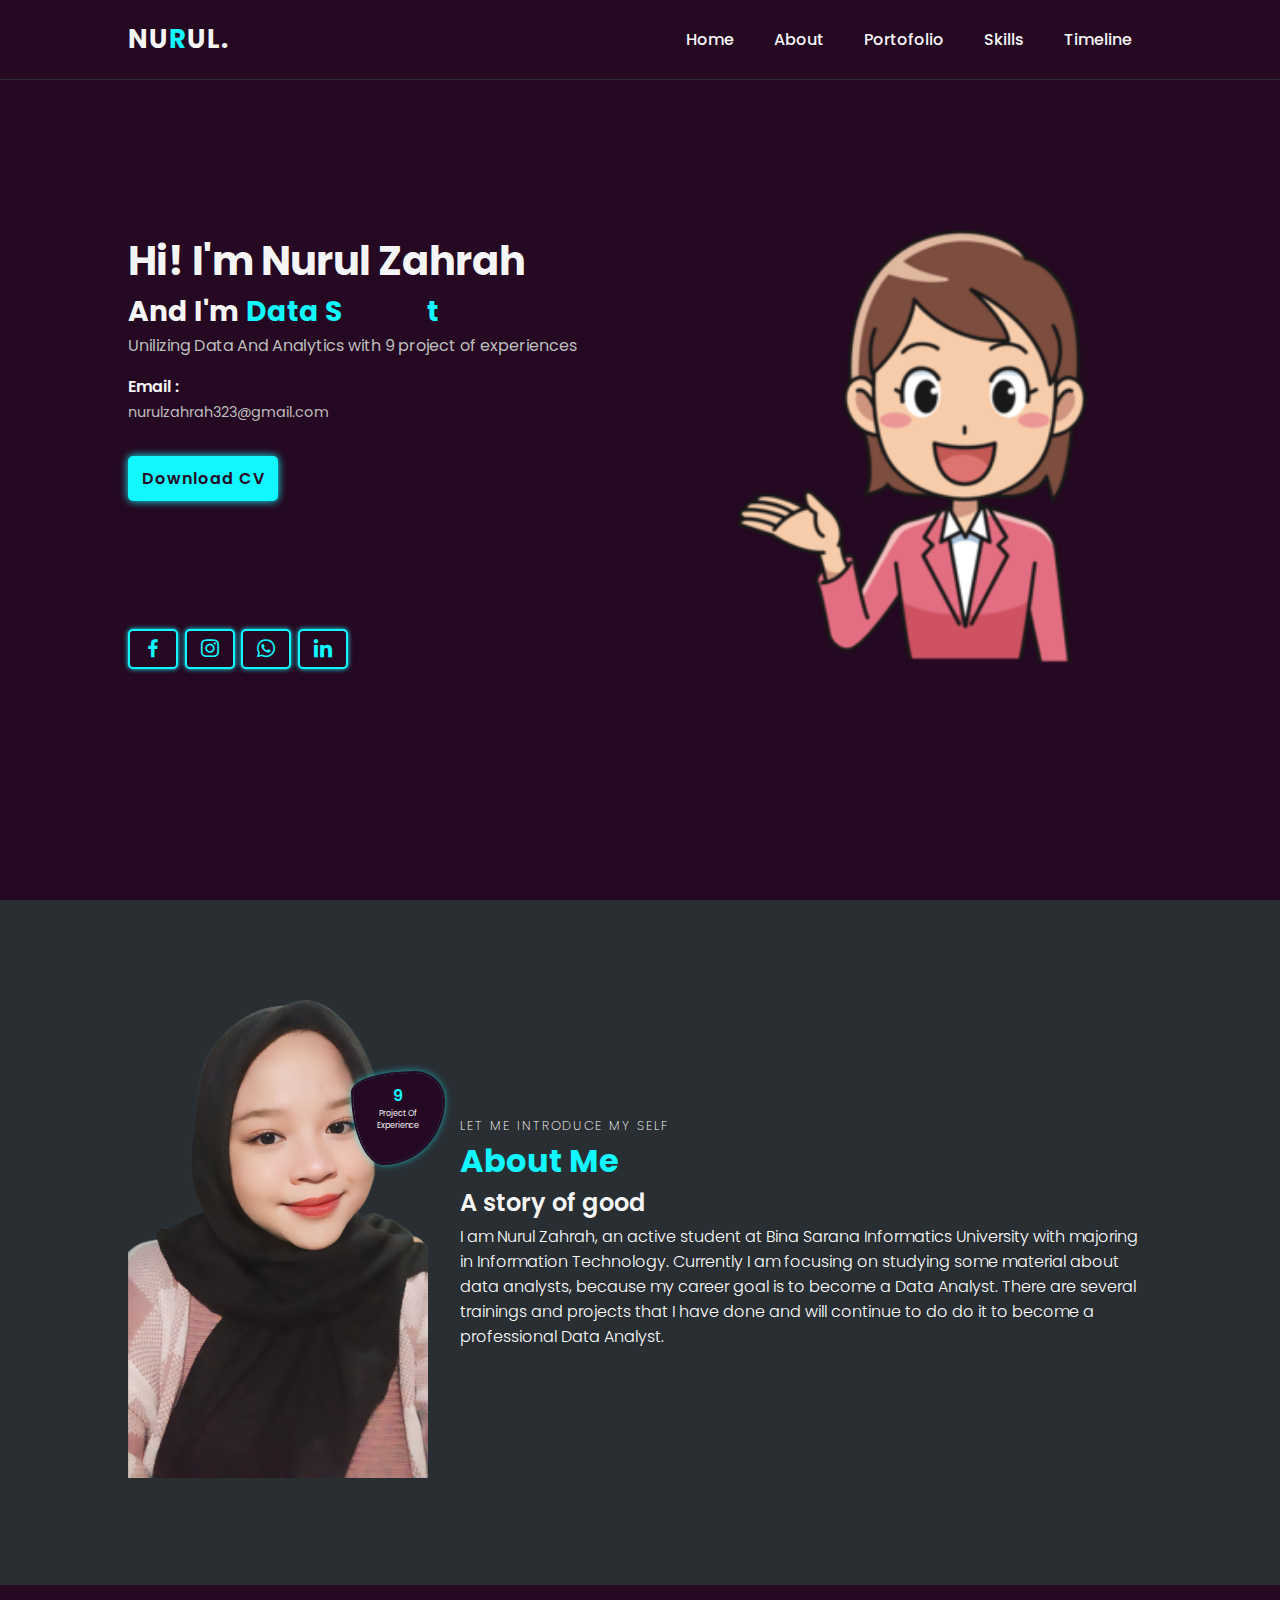
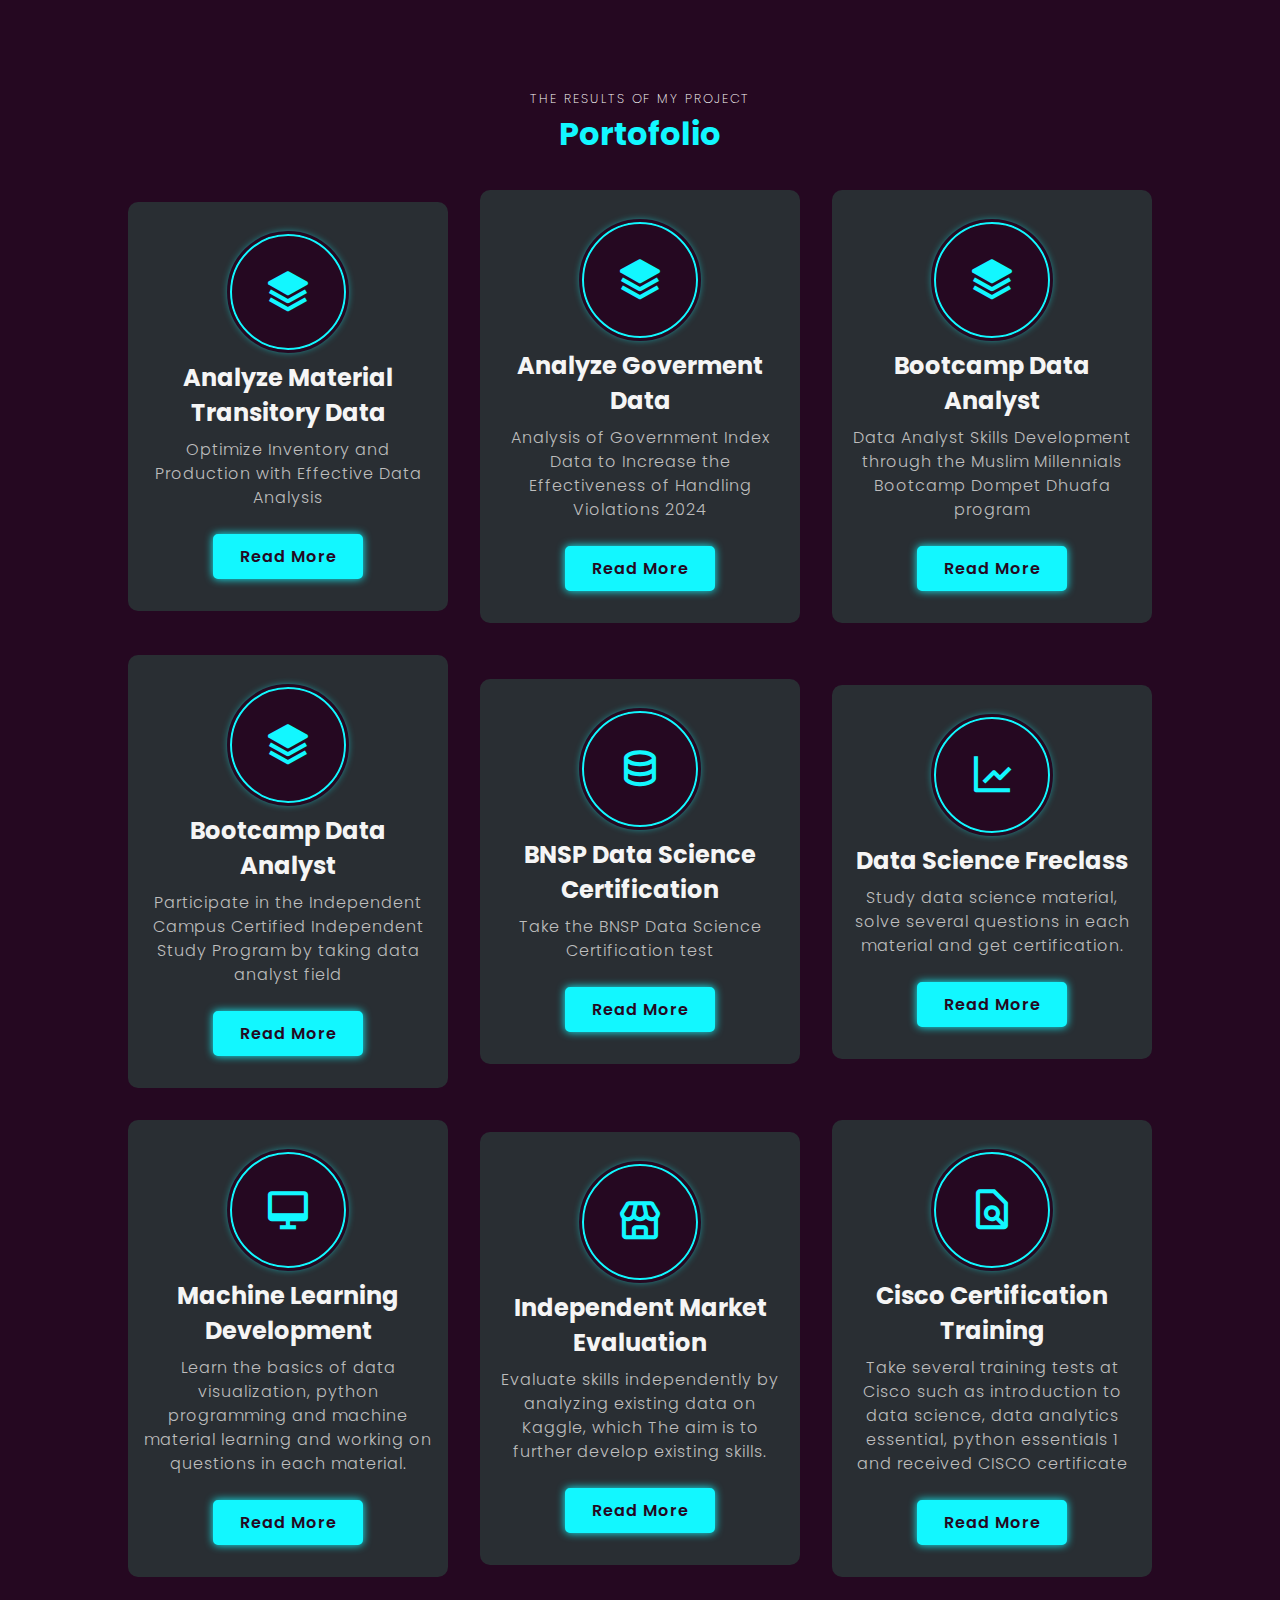
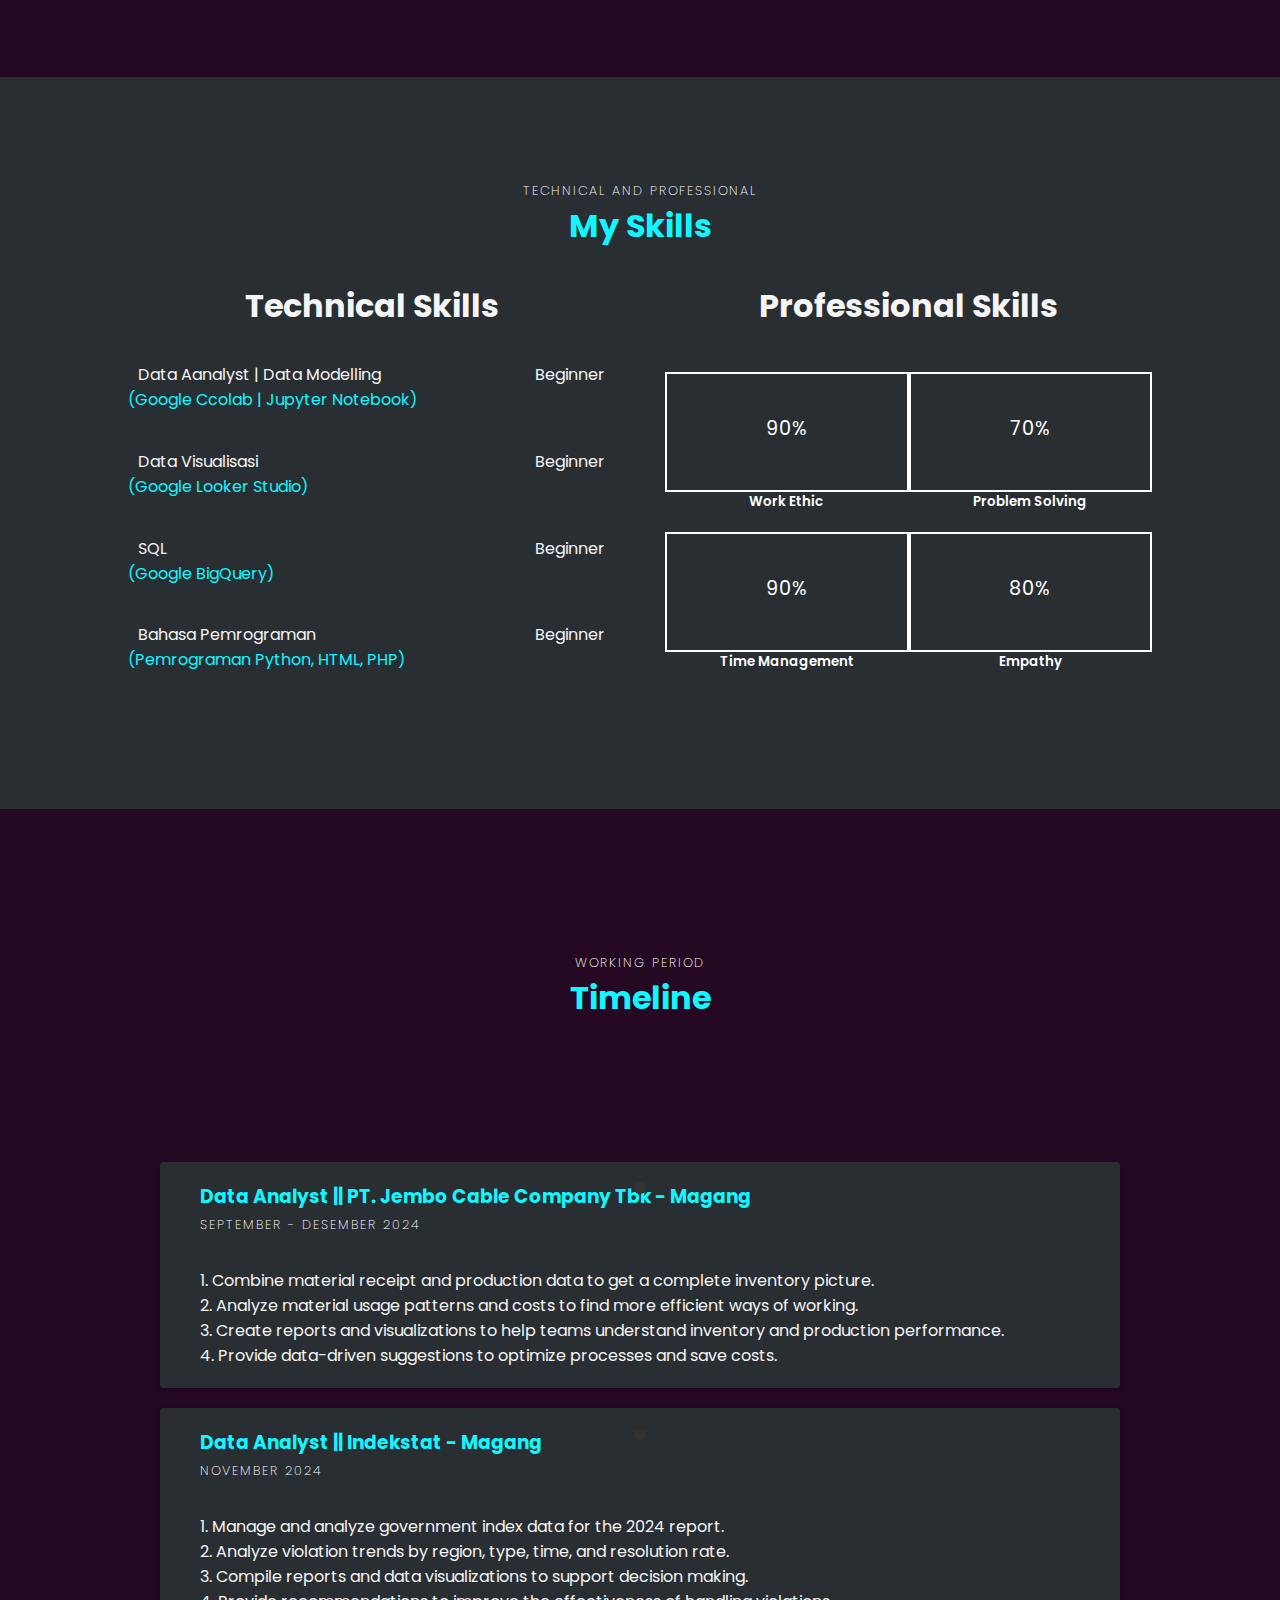
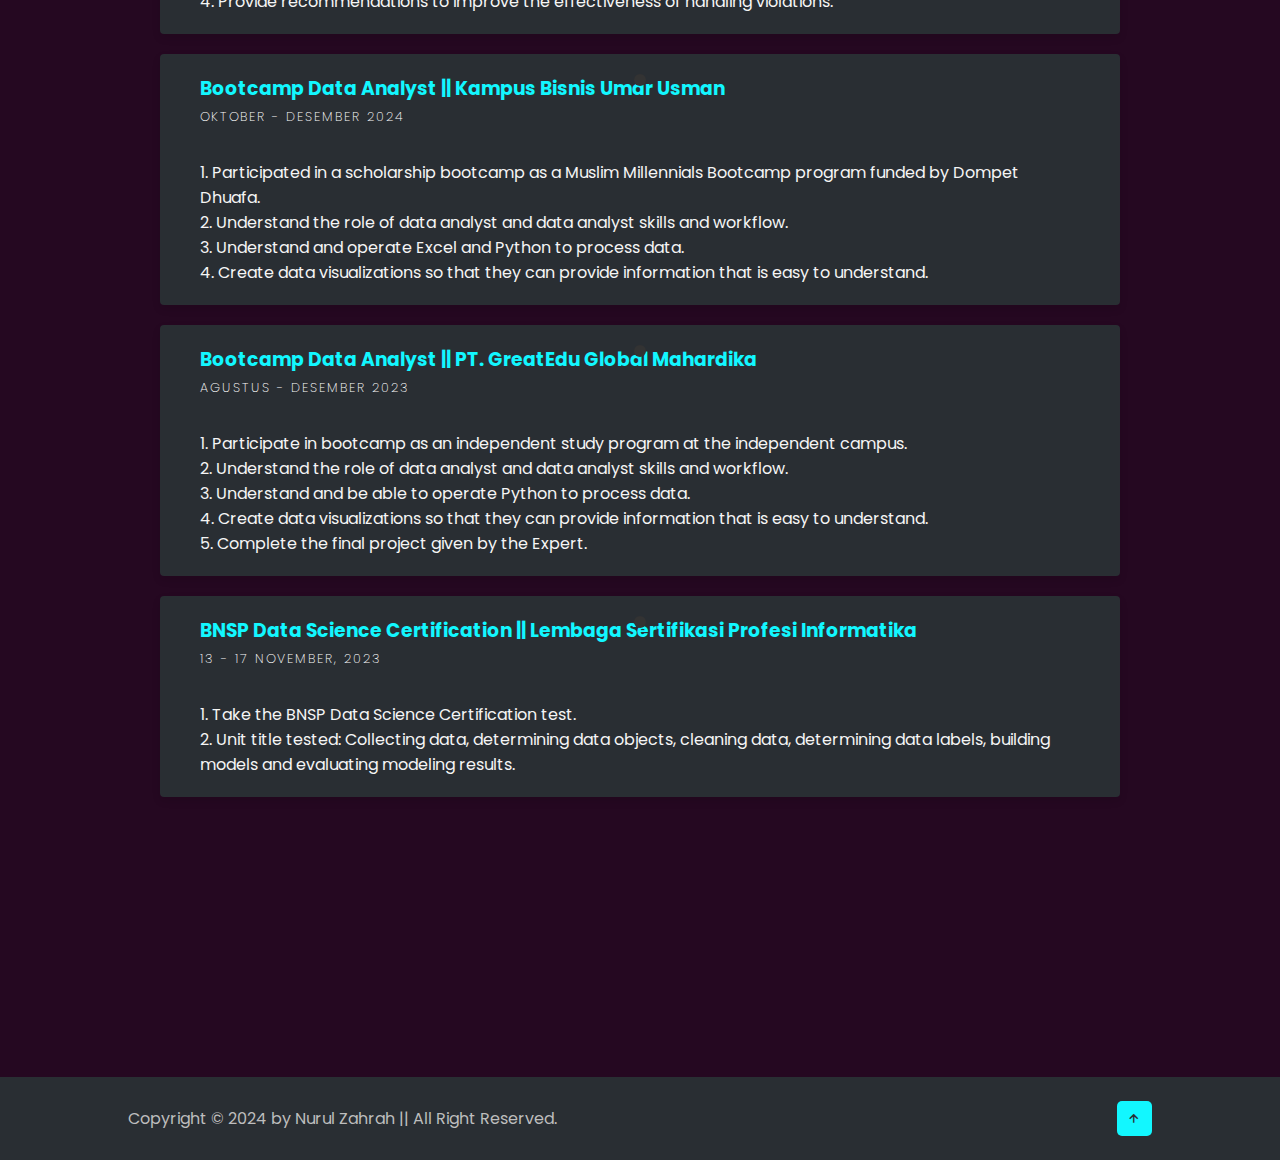
<file: index.html>
<!DOCTYPE html>
<html>
<head>
  <meta charset="utf-8">
  <meta name="viewport" content="width=device-width, initial-scale=1">
  <title>My Portofolio</title>

  <!-- boxicons -->
    <link rel="stylesheet" type="text/css" href="boxicons-2.1.4/css/boxicons.min.css">
  <!-- css -->
    <link rel="stylesheet" type="text/css" href="css/style.css">
    <!-- FONTS -->
    <link rel="preconnect" href="https://fonts.googleapis.com">
    <link rel="preconnect" href="https://fonts.gstatic.com" crossorigin>
    <link href="https://fonts.googleapis.com/css2?family=Poppins:ital,wght@0,100;0,200;0,300;0,400;0,500;0,600;0,700;0,800;0,900;1,100;1,200;1,300;1,400;1,500;1,600;1,700;1,800;1,900&display=swap" rel="stylesheet">

</head>
<body>
  <header>
    <div class="logo">NU<span>R</span>UL.</div>
    <ul class="navlist">
      <li><a href="#home" class="active">Home</a></li>
      <li><a href="#about" class="active">About</a></li>
      <li><a href="#portfolio" class="active">Portofolio</a></li>
      <li><a href="#skills" class="active">Skills</a></li>
      <li><a href="#timeline" class="active">Timeline</a></li>
    </ul>
    <div class="bx bx-menu" id="menu-icon"></div>
  </header>

  <!-- Home Section -->
  <section class="home" id="home">
    <div class="home-content">
      <h1>Hi! I'm Nurul Zahrah</h1>
      <div class="change-text">
        <h3>And I'm</h3>
        <h3>
          <span class="word">Data&nbsp;Analyst</span>
          <span class="word">Data&nbsp;Science</span>
        </h3>
      </div>

      <p>Unilizing Data And Analytics with 9 project of experiences</p>

      <div class="info-box">
        <div class="email-info">
          <h5>Email :</h5>
          <span>nurulzahrah323@gmail.com</span>
        </div>
      </div>

      <div class="btn-box">
        <a href="https://drive.google.com/file/d/1IUWhsNIElZpC-u0QKjXw8lu5EZq4gcSZ/view?usp=sharing" class="btn" target="_blank">Download CV</a>
      </div>

      <div class="social-icons">
        <a href="https://www.facebook.com/nurul.zahrah.712" target="_blank"><i class='bx bxl-facebook'></i></a>
        <a href="https://instagram.com/nrllzhrh" target="_blank"><i class='bx bxl-instagram' ></i></a>
        <a href="https://wa.me/628389552878" target="_blank"><i class='bx bxl-whatsapp' ></i></a>
        <a href="https://www.linkedin.com/in/nurul-zahrah-42276422a" target="_blank"><i class='bx bxl-linkedin' target="_blank"></i></a>
      </div>
    </div>

    <div class="home-image">
      <div class="img-box">
        <img src="images/pngwing.com (4) (3).png">
      </div>

      <!-- <div class="liquid-shape">
        <svg viewBox="0 0 500 500" xmlns="http://www.w3.org/2000/svg" xmlns:xlink="http://www.w3.org/1999/xlink" width="100%" id="blobSvg">
          <path fill=" #12f7ff">
            <animate attributeName="d"
              dur = "20000ms"
              repeatCount = "indefinite"
              values = "
              M465.5,312Q465,374,412,406.5Q359,439,304.5,424.5Q250,410,201.5,413.5Q153,417,95.5,394.5Q38,372,48,311Q58,250,62,197Q66,144,106.5,108Q147,72,198.5,37Q250,2,305,31Q360,60,371,117Q382,174,424,212Q466,250,465.5,312Z;

              M413.5,291.5Q394,333,373,380Q352,427,301,426.5Q250,426,202.5,420.5Q155,415,108.5,387Q62,359,75.5,304.5Q89,250,62.5,188.5Q36,127,92.5,101Q149,75,199.5,54.5Q250,34,297.5,59.5Q345,85,369.5,126Q394,167,413.5,208.5Q433,250,413.5,291.5Z;

              M459,299Q419,348,394.5,403Q370,458,310,442Q250,426,195,433.5Q140,441,111,394Q82,347,42,298.5Q2,250,53.5,208.5Q105,167,124.5,116.5Q144,66,197,51Q250,36,304,49Q358,62,375,115Q392,168,445.5,209Q499,250,459,299Z;

              M424.5,303.5Q435,357,388,382.5Q341,408,295.5,442Q250,476,206.5,438.5Q163,401,139,364.5Q115,328,60,289Q5,250,60,211Q115,172,139.5,136Q164,100,207,96Q250,92,289.5,103Q329,114,383,128Q437,142,425.5,196Q414,250,424.5,303.5Z;

              M420.5,288.5Q383,327,361.5,366.5Q340,406,295,428Q250,450,196.5,443Q143,436,105.5,395.5Q68,355,46,302.5Q24,250,59.5,205Q95,160,131.5,134Q168,108,209,87Q250,66,297,76.5Q344,87,386.5,117Q429,147,443.5,198.5Q458,250,420.5,288.5Z;

              M400.5,292.5Q397,335,363.5,361.5Q330,388,290,420Q250,452,205.5,427.5Q161,403,106,384Q51,365,62.5,307.5Q74,250,59,190.5Q44,131,97,103.5Q150,76,200,57.5Q250,39,303.5,52Q357,65,404,99.5Q451,134,427.5,192Q404,250,400.5,292.5Z;

              M446,302.5Q432,355,384.5,378Q337,401,293.5,437.5Q250,474,196,455.5Q142,437,112.5,391.5Q83,346,64.5,298Q46,250,66.5,203Q87,156,125,127.5Q163,99,206.5,80Q250,61,292.5,81.5Q335,102,382,124Q429,146,444.5,198Q460,250,446,302.5Z;

              M465.5,312Q465,374,412,406.5Q359,439,304.5,424.5Q250,410,201.5,413.5Q153,417,95.5,394.5Q38,372,48,311Q58,250,62,197Q66,144,106.5,108Q147,72,198.5,37Q250,2,305,31Q360,60,371,117Q382,174,424,212Q466,250,465.5,312Z;
              "
            ></animate>
          </path>
        </svg>
      </div>

      <div class="liquid-shape">
        <svg viewBox="0 0 500 500" xmlns="http://www.w3.org/2000/svg" xmlns:xlink="http://www.w3.org/1999/xlink" width="100%" id="blobSvg">
          <path fill=" #12f7ff">
            <animate attributeName="d"
              dur = "20000ms"
              repeatCount = "indefinite"
              values = "
              M465.5,312Q465,374,412,406.5Q359,439,304.5,424.5Q250,410,201.5,413.5Q153,417,95.5,394.5Q38,372,48,311Q58,250,62,197Q66,144,106.5,108Q147,72,198.5,37Q250,2,305,31Q360,60,371,117Q382,174,424,212Q466,250,465.5,312Z;

              M413.5,291.5Q394,333,373,380Q352,427,301,426.5Q250,426,202.5,420.5Q155,415,108.5,387Q62,359,75.5,304.5Q89,250,62.5,188.5Q36,127,92.5,101Q149,75,199.5,54.5Q250,34,297.5,59.5Q345,85,369.5,126Q394,167,413.5,208.5Q433,250,413.5,291.5Z;

              M459,299Q419,348,394.5,403Q370,458,310,442Q250,426,195,433.5Q140,441,111,394Q82,347,42,298.5Q2,250,53.5,208.5Q105,167,124.5,116.5Q144,66,197,51Q250,36,304,49Q358,62,375,115Q392,168,445.5,209Q499,250,459,299Z;

              M424.5,303.5Q435,357,388,382.5Q341,408,295.5,442Q250,476,206.5,438.5Q163,401,139,364.5Q115,328,60,289Q5,250,60,211Q115,172,139.5,136Q164,100,207,96Q250,92,289.5,103Q329,114,383,128Q437,142,425.5,196Q414,250,424.5,303.5Z;

              M420.5,288.5Q383,327,361.5,366.5Q340,406,295,428Q250,450,196.5,443Q143,436,105.5,395.5Q68,355,46,302.5Q24,250,59.5,205Q95,160,131.5,134Q168,108,209,87Q250,66,297,76.5Q344,87,386.5,117Q429,147,443.5,198.5Q458,250,420.5,288.5Z;

              M400.5,292.5Q397,335,363.5,361.5Q330,388,290,420Q250,452,205.5,427.5Q161,403,106,384Q51,365,62.5,307.5Q74,250,59,190.5Q44,131,97,103.5Q150,76,200,57.5Q250,39,303.5,52Q357,65,404,99.5Q451,134,427.5,192Q404,250,400.5,292.5Z;

              M446,302.5Q432,355,384.5,378Q337,401,293.5,437.5Q250,474,196,455.5Q142,437,112.5,391.5Q83,346,64.5,298Q46,250,66.5,203Q87,156,125,127.5Q163,99,206.5,80Q250,61,292.5,81.5Q335,102,382,124Q429,146,444.5,198Q460,250,446,302.5Z;

              M465.5,312Q465,374,412,406.5Q359,439,304.5,424.5Q250,410,201.5,413.5Q153,417,95.5,394.5Q38,372,48,311Q58,250,62,197Q66,144,106.5,108Q147,72,198.5,37Q250,2,305,31Q360,60,371,117Q382,174,424,212Q466,250,465.5,312Z;
              "
            ></animate>
          </path>
        </svg>
      </div> -->
    </div>
  </section>

  <!-- About Section -->
  <section class="about" id="about">
    <div class="img-about">
      <img src="images/nurul-ungu (1).png" alt="">
      <div class="info-about1">
        <span>9</span>
        <p>Project Of Experience</p>
      </div>
    </div>

    <div class="about-content">
      <span>Let Me Introduce My Self</span>
      <h2>About Me</h2>
      <h3>A story of good</h3>
      <p>I am Nurul Zahrah, an active student at Bina Sarana Informatics University with
      majoring in Information Technology. Currently I am focusing on studying some
      material about data analysts, because my career goal is to become a Data Analyst.
      There are several trainings and projects that I have done and will continue to do
      do it to become a professional Data Analyst.</p>
    </div>
  </section>

  <!-- Portfolio Section -->
  <section class="portfolio" id="portfolio">
    <div class="main-text">
      <span>The Results Of My Project</span>
      <h2>Portofolio</h2>
    </div>

    <div class="section-portfolio">
      <div class="portfolio-box">
        <i class='bx bxs-layer portfolio-icons'></i>
        <h3>Analyze Material Transitory Data</h3>
        <p>
          Optimize Inventory and Production with Effective Data Analysis
        </p>
        <div class="btn-box portfolio-btn">
          <a href="jembo.html" class="btn">Read More</a>
        </div>
      </div>

      <div class="portfolio-box">
        <i class='bx bxs-layer portfolio-icons'></i>
        <h3>Analyze Goverment Data</h3>
        <p>
          Analysis of Government Index Data to Increase the Effectiveness of Handling Violations 2024
        </p>
        <div class="btn-box portfolio-btn">
          <a href="indekstat.html" class="btn">Read More</a>
        </div>
      </div>

      <div class="portfolio-box">
        <i class='bx bxs-layer portfolio-icons'></i>
        <h3>Bootcamp Data Analyst</h3>
        <p>
          Data Analyst Skills Development through the Muslim Millennials Bootcamp Dompet Dhuafa program
        </p>
        <div class="btn-box portfolio-btn">
          <a href="kampus_umar.html" class="btn">Read More</a>
        </div>
      </div>

      <div class="portfolio-box">
        <i class='bx bxs-layer portfolio-icons'></i>
        <h3>Bootcamp Data Analyst</h3>
        <p>
          Participate in the Independent Campus Certified Independent Study Program by taking
          data analyst field
        </p>
        <div class="btn-box portfolio-btn">
          <a href="bootcamp.html" class="btn">Read More</a>
        </div>
      </div>

      <div class="portfolio-box">
        <i class='bx bx-data portfolio-icons'></i>
        <h3>BNSP Data Science Certification</h3>
        <p>
          Take the BNSP Data Science Certification test
        </p>
        <div class="btn-box portfolio-btn">
          <a href="sertifikatbnsp.html" class="btn">Read More</a>
        </div>
      </div>

      <div class="portfolio-box">
        <i class='bx bx-line-chart portfolio-icons'></i>
        <h3>Data Science Freclass</h3>
        <p>
          Study data science material, solve several questions in each material and
          get certification.
        </p>
        <div class="btn-box portfolio-btn">
          <a href="dqlabdatascience.html" class="btn">Read More</a>
        </div>
      </div>

      <div class="portfolio-box">
        <i class='bx bx-desktop portfolio-icons'></i>
        <h3>Machine Learning Development</h3>
        <p>
          Learn the basics of data visualization, python programming and machine material
          learning and working on questions in each material.
        </p>
        <div class="btn-box portfolio-btn">
          <a href="dicodingmachinelearning.html" class="btn">Read More</a>
        </div>
      </div>

      <div class="portfolio-box">
        <i class='bx bx-store portfolio-icons'></i>
        <h3>Independent Market Evaluation</h3>
        <p>
          Evaluate skills independently by analyzing existing data on Kaggle, which
          The aim is to further develop existing skills.
        </p>
        <div class="btn-box portfolio-btn">
          <a href="marketevaluation.html" class="btn">Read More</a>
        </div>
      </div>

      <div class="portfolio-box">
        <i class='bx bx-file-find portfolio-icons'></i>
        <h3>Cisco Certification Training</h3>
        <p>
          Take several training tests at Cisco such as introduction to data science, data analytics essential, python essentials 1 and received CISCO certificate
        </p>
        <div class="btn-box portfolio-btn">
          <a href="freecertificatecisco.html" class="btn">Read More</a>
        </div>
      </div>
    </div>
  </section>

  <!-- Skills Section -->
  <section class="skills" id="skills">
    <div class="main-text">
      <span>Technical And Professional</span>
      <h2>My Skills</h2>
    </div>

    <div class="skills-main">
      <div class="skills-left">
        <h3>Technical Skills</h3>
        <div class="skills-bar">
          <div class="info">
            <p>Data Aanalyst | Data Modelling</p>
            <p>Beginner</p>
          </div>
          <span>(Google Ccolab | Jupyter Notebook)</span>         
        </div>

        <div class="skills-bar">
          <div class="info">
            <p>Data Visualisasi</p>
            <p>Beginner</p>
          </div>
          <span>(Google Looker Studio)</span>
        </div>

        <div class="skills-bar">
          <div class="info">
            <p>SQL</p>
            <p>Beginner</p>
          </div>
          <span>(Google BigQuery)</span>
        </div>

        <div class="skills-bar">
          <div class="info">
            <p>Bahasa Pemrograman</p>
            <p>Beginner</p>
          </div>
          <span>(Pemrograman Python, HTML, PHP)</span>
        </div>
      </div>

      <div class="skills-right">
        <h3>Professional Skills</h3>
        <div class="professional">
          <div class="box">
            <div class="circle" data-dots="80" data-percent="90"></div>
            <div class="text">
              <big>90%</big>
              <small>Work Ethic</small>
            </div>
          </div>

          <div class="box">
            <div class="circle" data-dots="80" data-percent="90"></div>
            <div class="text">
              <big>70%</big>
              <small>Problem Solving</small>
            </div>
          </div>

          <div class="box">
            <div class="circle" data-dots="80" data-percent="90"></div>
            <div class="text">
              <big>90%</big>
              <small>Time Management</small>
            </div>
          </div>

          <div class="box">
            <div class="circle" data-dots="80" data-percent="90"></div>
            <div class="text">
              <big>80%</big>
              <small>Empathy</small>
            </div>
          </div>
        </div>
      </div>
    </div>
  </section>

  <!-- Timeline Section -->
  <section class="timeline" id="timeline">
    <div class="main-text">
      <span>Working Period</span>
      <h2>Timeline</h2>
    </div>

    <div class="timeline">
      <div class="timeline-item">
        <div class="timeline-main">
        <h3>Data Analyst || PT. Jembo Cable Company Tbk - Magang</h3>
        <span>September - Desember 2024 </span>
        </div>
        <p>1. Combine material receipt and production data to get a complete inventory picture.</p>
        <p>2. Analyze material usage patterns and costs to find more efficient ways of working.</p>
        <p>3. Create reports and visualizations to help teams understand inventory and production performance.</p>
        <p>4. Provide data-driven suggestions to optimize processes and save costs.</p>
      </div>

      <div class="timeline-item">
        <div class="timeline-main">
        <h3>Data Analyst || Indekstat - Magang </h3>
        <span>November 2024 </span>
        </div>
        <p>1. Manage and analyze government index data for the 2024 report.</p>
        <p>2. Analyze violation trends by region, type, time, and resolution rate.</p>
        <p>3. Compile reports and data visualizations to support decision making.</p>
        <p>4. Provide recommendations to improve the effectiveness of handling violations.</p>
      </div>

      <div class="timeline-item">
        <div class="timeline-main">
        <h3>Bootcamp Data Analyst || Kampus Bisnis Umar Usman </h3>
        <span>Oktober - Desember 2024 </span>
        </div>
        <p>1. Participated in a scholarship bootcamp as a Muslim Millennials Bootcamp program funded by Dompet Dhuafa.</p>
        <p>2. Understand the role of data analyst and data analyst skills and workflow.</p>
        <p>3. Understand and operate Excel and Python to process data.</p>
        <p>4. Create data visualizations so that they can provide information that is easy to understand.</p>
      </div>

      <div class="timeline-item">
        <div class="timeline-main">
        <h3>Bootcamp Data Analyst || PT. GreatEdu Global Mahardika </h3>
        <span>Agustus - Desember 2023 </span>
        </div>
        <p>1. Participate in bootcamp as an independent study program at the independent campus.</p>
        <p>2. Understand the role of data analyst and data analyst skills and workflow.</p>
        <p>3. Understand and be able to operate Python to process data.</p>
        <p>4. Create data visualizations so that they can provide information that is easy to understand.</p>
        <p>5. Complete the final project given by the Expert.</p>
      </div>

      <div class="timeline-item">
        <div class="timeline-main">
        <h3>BNSP Data Science Certification || Lembaga Sertifikasi Profesi Informatika</h3>
        <span>13 - 17 November, 2023</span>
      </div>
        <p>1. Take the BNSP Data Science Certification test.</p>
        <p>2. Unit title tested: Collecting data, determining data objects, cleaning data, determining data labels, building models and evaluating modeling results.</p>
      </div>
    </div>
  </section>
  </section>

  <!-- Contact Section -->
  <!-- <section class="contact" id="contact">
    <div class="main-text">
      <span>Ask Me Question</span>
      <h2>Contact</h2>

      <form action=" " method="post" enctype="multipart/form-data">
        <input type="text" name="name" id="name" placeholder="Your Name">
        <input type="text" name="email" id="email" placeholder="Your Email">
        <input type="number" name="phone" id="phone" placeholder="Phone Number">
        <textarea name="messages" id="messages" cols="30" rows="10" placeholder="Your Message"></textarea>
        <div class="btn-box formBtn">
          <button type="submit" name="submit" class="btn" onclick="alert('Terima Kasih Telah Menghubungi!')">Send Message</button>
        </div>
      </form>
    </div>
  </section> -->


  <!-- Footer Section -->
  <footer>
    <p>Copyright &copy; 2024 by Nurul Zahrah || All Right Reserved.</p>
    <a href="#home"><i class='bx bx-up-arrow-alt'></i></a>
  </footer>


  <!-- Custom Js Link -->
  <script type="text/javascript" src="js/script.js"></script>
  <script type="text/javascript" src="js/mixitup.min.js"></script>

</body>
</html>
</file>
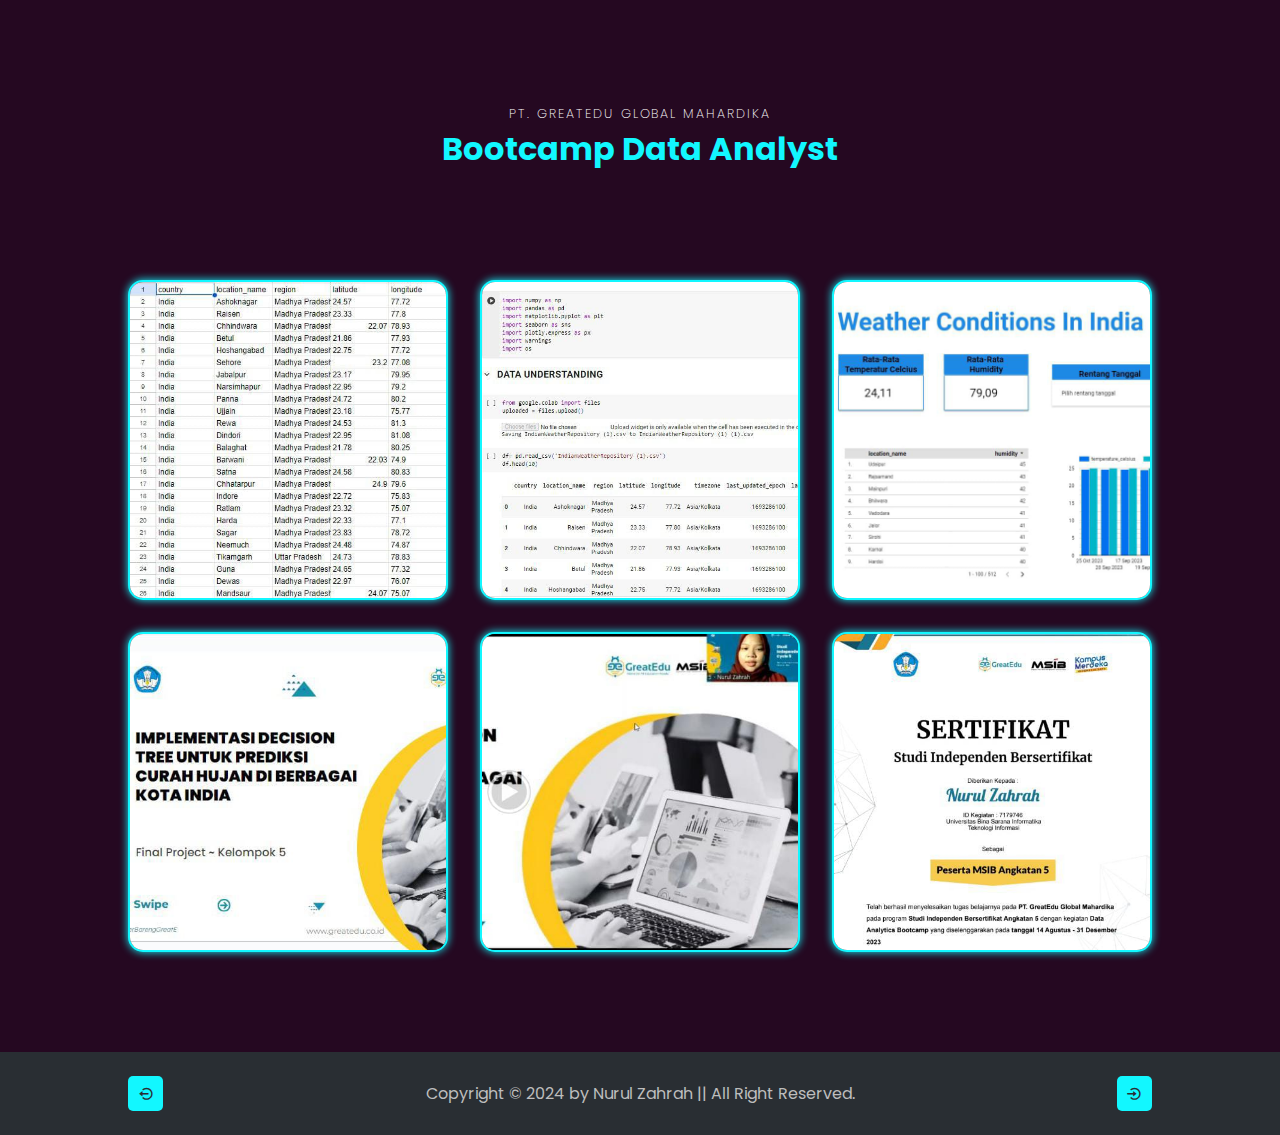
<file: bootcamp.html>
<!DOCTYPE html>
<html>
<head>
	<meta charset="utf-8">
	<meta name="viewport" content="width=device-width, initial-scale=1">
	<title>Bootcamp Data Analyst</title>

	<!-- boxicons -->
    <link rel="stylesheet" type="text/css" href="boxicons-2.1.4/css/boxicons.min.css">
	<!-- css -->
    <link rel="stylesheet" type="text/css" href="css/style.css">
    <!-- FONTS -->
    <link rel="preconnect" href="https://fonts.googleapis.com">
	<link rel="preconnect" href="https://fonts.gstatic.com" crossorigin>
	<link href="https://fonts.googleapis.com/css2?family=Poppins:ital,wght@0,100;0,200;0,300;0,400;0,500;0,600;0,700;0,800;0,900;1,100;1,200;1,300;1,400;1,500;1,600;1,700;1,800;1,900&display=swap" rel="stylesheet">


</head>
<body>

	<section class="Bootcamp">
		<div class="main-text">
			<div class="main-text">
				<span>PT. GreatEdu Global Mahardika</span>
				<h2>Bootcamp Data Analyst</h2><br><br><br>
			</div>
		</div>

		<div class="container">
			<!-- <div class="filter-buttons">
				<button class="btn" data-filter=".all">All</button>
				<button class="btn" data-filter=".project">Project</button>
				<button class="btn" data-filter=".sertifikasi">Certification</button>
			</div> -->

			<div class="portfolio-gallery">
				<div class="port-box mix project">
					<div class="port-image">
						<img src="images/data cuaca.jpeg" alt="">
					</div>
					<div class="port-content mix project">
						<h3>Data To Analyst</h3>
						<p>raw weather data that will be used as analysis material</p>
						<a href="https://docs.google.com/spreadsheets/d/1oY5JTxB9iC-Kvx8pyqW7QjkoOhwkr-KdDoloX0hnhWM/edit?usp=sharing"><i class='bx bx-link-external'></i></a>
					</div>
				</div>

				<div class="port-box mix project">
					<div class="port-image">
						<img src="images/google colab cuaca.jpeg" alt="">
					</div>
					<div class="port-content mix project">
						<h3>Analyzing In Google Colab</h3>
						<p>Data analysis and modeling using Google Colab</p>
						<a href="https://colab.research.google.com/drive/1egyWwj-cg0JZghMGH6wmkSDgMP-5aXNV?usp=sharing"><i class='bx bx-link-external'></i></a>
					</div>
				</div>

				<div class="port-box mix project">
					<div class="port-image">
						<img src="images/visualization cuaca.jpeg" alt="">
					</div>
					<div class="port-content">
						<h3>Visualisasi Looker Studio</h3>
						<p>Create data visualization using looker studio</p>
						<a href="https://lookerstudio.google.com/reporting/947427d9-1cbb-4ae6-a6da-2303ff109255"><i class='bx bx-link-external'></i></a>
					</div>
				</div>

				<div class="port-box mix project">
					<div class="port-image">
						<img src="images/ppt cuaca.jpeg" alt="">
					</div>
					<div class="port-content">
						<h3>PPT Data Analyst</h3>
						<p>conclusion of the results of data analysis in power point</p>
						<a href="https://docs.google.com/presentation/d/1l6gFnjwlR0sv7FP9dctsR0OI7AXyNXgL35we9nN9qb8/edit?usp=sharing"><i class='bx bx-link-external'></i></a>
					</div>
				</div>

				<div class="port-box mix project">
					<div class="port-image">
						<img src="images/video cuaca.jpeg" alt="">
					</div>
					<div class="port-content">
						<h3>Presentasion Vidio</h3>
						<p>present the results of data analysis</p>
						<a href="https://drive.google.com/file/d/1UDH7hAtTdcUrERwHBZm8XQcLnCtCRU_B/view?usp=sharing"><i class='bx bx-link-external'></i></a>
					</div>
				</div>

				<div class="port-box mix sertifikasi">
					<div class="port-image">
						<img src="images/sertifikat greatedu.jpeg" alt="">
					</div>
					<div class="port-content">
						<h3>Certificate & Grade Bootcamp</h3>
						<p>grades and certificates as a sign of having attended the bootcamp</p>
						<a href="https://drive.google.com/file/d/1byRoh02tamwwrTPIjMCYSqvlGIxSATbE/view?usp=sharing"><i class='bx bx-link-external'></i></a>
					</div>
				</div>
			</div>
		</div>
	</section>

	<!-- Footer Section -->
	<footer>
		<a href="index.html"><i class='bx bx-log-out-circle icon-back'></i></a>
		<p>Copyright &copy; 2024 by Nurul Zahrah || All Right Reserved.</p>
		<a href="sertifikatbnsp.html"><i class='bx bx-log-in-circle'></i></a>
	</footer>

	<!-- Custom Js Link -->
	<script type="text/javascript" src="js/script.js"></script>
	<script type="text/javascript" src="js/mixitup.min.js"></script>

</body>
</html>
</file>
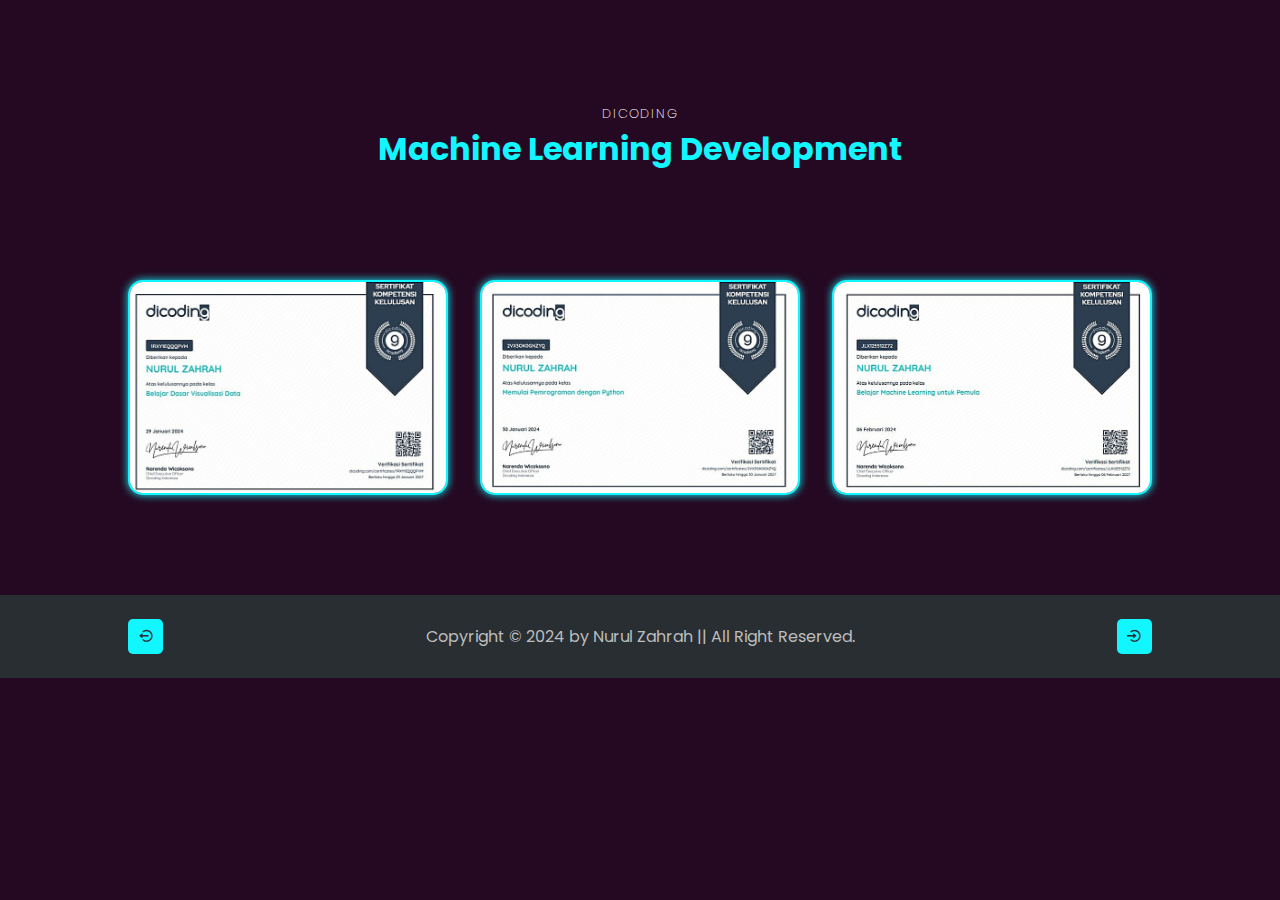
<file: dicodingmachinelearning.html>
<!DOCTYPE html>
<html>
<head>
	<meta charset="utf-8">
	<meta name="viewport" content="width=device-width, initial-scale=1">
	<title>Machine Learning Development</title>

	<!-- boxicons -->
    <link rel="stylesheet" type="text/css" href="boxicons-2.1.4/css/boxicons.min.css">
	<!-- css -->
    <link rel="stylesheet" type="text/css" href="css/style.css">
    <!-- FONTS -->
    <link rel="preconnect" href="https://fonts.googleapis.com">
	<link rel="preconnect" href="https://fonts.gstatic.com" crossorigin>
	<link href="https://fonts.googleapis.com/css2?family=Poppins:ital,wght@0,100;0,200;0,300;0,400;0,500;0,600;0,700;0,800;0,900;1,100;1,200;1,300;1,400;1,500;1,600;1,700;1,800;1,900&display=swap" rel="stylesheet">


</head>
<body>

	<section class="Bootcamp">
		<div class="main-text">
			<div class="main-text">
				<span>Dicoding</span>
				<h2>Machine Learning Development</h2><br><br><br>
			</div>
		</div>

		<div class="container">
			<!-- <div class="filter-buttons">
				<button class="btn" data-filter=".all">All</button>
				<button class="btn" data-filter=".project">Project</button>
				<button class="btn" data-filter=".sertifikasi">Certification</button>
			</div> -->

			<div class="portfolio-gallery">
				<div class="port-box mix project">
					<div class="port-image">
						<img src="images/basics of visualisasi data.jpeg" alt="">
					</div>
					<div class="port-content mix project">
						<h3>Basics Of Data Visualization</h3>
						<p>Can create an effective data visualization using Google Sheets according to industry best practice techniques, thereby increasing its value in a career as a Software Developer.</p>
						<a href="https://drive.google.com/file/d/1hx2hN74NSAvJR0yBFL19ciL0tnwJ2DQO/view?usp=sharing"><i class='bx bx-link-external'></i></a>
					</div>
				</div>

				<div class="port-box mix project">
					<div class="port-image">
						<img src="images/basics of python.jpeg" alt="">
					</div>
					<div class="port-content mix project">
						<h3>Basics Of Python Programming</h3>
						<p>Can make program in Python using various IDEs that have been studied, such as Visual Studio Code, Jupyter Notebook, and Google Colaboratory.</p>
						<a href="https://drive.google.com/file/d/1smONZgn-b3j5JYpSEvna39zWJhhav5w8/view?usp=sharing"><i class='bx bx-link-external'></i></a>
					</div>
				</div>

				<div class="port-box mix project">
					<div class="port-image">
						<img src="images/basics of machine learning.jpeg" alt="">
					</div>
					<div class="port-content">
						<h3>Basics Of Machine Learning</h3>
						<p>Can learn basic material and Machine Learning algorithms, and be able to implement them in creating machine models Learning to process data.</p>
						<a href="https://drive.google.com/file/d/1uWeVDjyhBDc47VtmXDkzJE505onsB4Kj/view?usp=sharing"><i class='bx bx-link-external'></i></a>
					</div>
				</div>
			</div>
		</div>
	</section>

	<!-- Footer Section -->
	<footer>
		<a href="index.html"><i class='bx bx-log-out-circle icon-back'></i></a>
		<p>Copyright &copy; 2024 by Nurul Zahrah || All Right Reserved.</p>
		<a href="marketevaluation.html"><i class='bx bx-log-in-circle'></i></a>
	</footer>

	<!-- Custom Js Link -->
	<script type="text/javascript" src="js/script.js"></script>
	<script type="text/javascript" src="js/mixitup.min.js"></script>

</body>
</html>
</file>
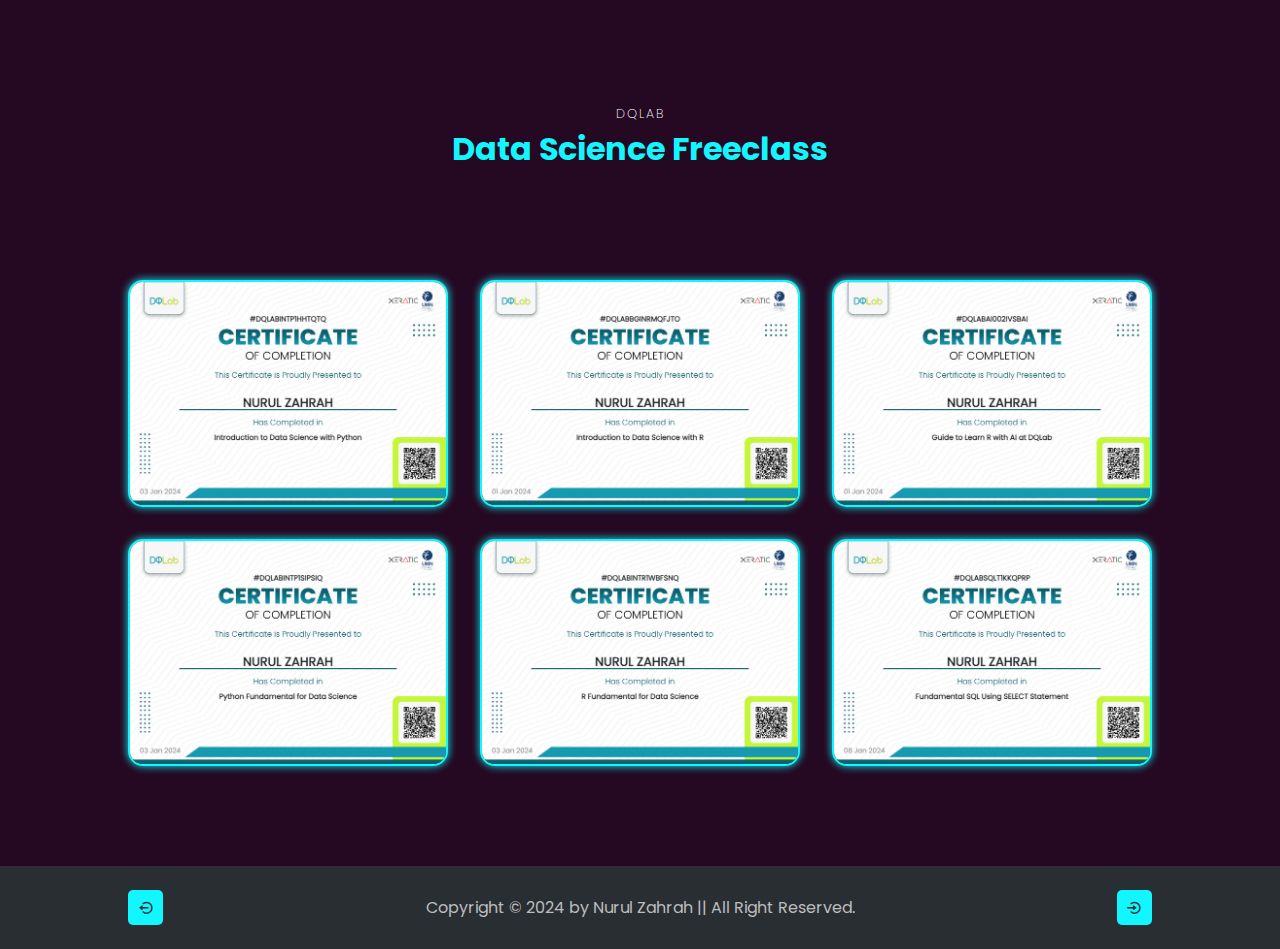
<file: dqlabdatascience.html>
<!DOCTYPE html>
<html>
<head>
	<meta charset="utf-8">
	<meta name="viewport" content="width=device-width, initial-scale=1">
	<title>Data Science Freeclass</title>

	<!-- boxicons -->
    <link rel="stylesheet" type="text/css" href="boxicons-2.1.4/css/boxicons.min.css">
	<!-- css -->
    <link rel="stylesheet" type="text/css" href="css/style.css">
    <!-- FONTS -->
    <link rel="preconnect" href="https://fonts.googleapis.com">
	<link rel="preconnect" href="https://fonts.gstatic.com" crossorigin>
	<link href="https://fonts.googleapis.com/css2?family=Poppins:ital,wght@0,100;0,200;0,300;0,400;0,500;0,600;0,700;0,800;0,900;1,100;1,200;1,300;1,400;1,500;1,600;1,700;1,800;1,900&display=swap" rel="stylesheet">


</head>
<body>

	<section class="Bootcamp">
		<div class="main-text">
			<div class="main-text">
				<span>DQlab</span>
				<h2>Data Science Freeclass</h2><br><br><br>
			</div>
		</div>

		<div class="container">
			<!-- <div class="filter-buttons">
				<button class="btn" data-filter=".all">All</button>
				<button class="btn" data-filter=".project">Project</button>
				<button class="btn" data-filter=".sertifikasi">Certification</button>
			</div> -->

			<div class="portfolio-gallery">
				<div class="port-box mix project">
					<div class="port-image">
						<img src="images/introduction with python.png" alt="">
					</div>
					<div class="port-content mix project">
						<h3>Introduction with Python</h3>
						<p>Introduce the python programming language as one of the programming languages that is widely used in the realm of data science</p>
						<a href="https://academy.dqlab.id/Certificate_check/result/DQLABINTP1HHTQTQ#mycertificate"><i class='bx bx-link-external'></i></a>
					</div>
				</div>

				<div class="port-box mix project">
					<div class="port-image">
						<img src="images/introduction with R.png" alt="">
					</div>
					<div class="port-content mix project">
						<h3>Introduction with R</h3>
						<p>Introduction to Data Science with R discusses the basics of the R programming language which will be worked on using the DQLab LiveCode Editor. Thus, this module can be the first step to becoming a data scientist.</p>
						<a href="https://academy.dqlab.id/Certificate_check/result/DQLABBGINRMQFJTO#mycertificate"><i class='bx bx-link-external'></i></a>
					</div>
				</div>

				<div class="port-box mix project">
					<div class="port-image">
						<img src="images/guide to learn R.png" alt="">
					</div>
					<div class="port-content">
						<h3>Guide to Learn R with AI</h3>
						<p>This module is designed in an interactive way and is supported by AI using the HERO (Hands-On, Experiential Learning and Outcome-Based) method to help you get maximum benefit from all the material available on DQLab.id.</p>
						<a href="https://academy.dqlab.id/Certificate_check/result/DQLABAI002IVSBAI#mycertificate"><i class='bx bx-link-external'></i></a>
					</div>
				</div>

				<div class="port-box mix project">
					<div class="port-image">
						<img src="images/python fundamental.png" alt="">
					</div>
					<div class="port-content">
						<h3>Python Fundamental</h3>
						<p>This basic course is so you can get to know and start using Python in your daily activities.</p>
						<a href="https://academy.dqlab.id/Certificate_check/result/DQLABINTP1SIPSIQ#mycertificate"><i class='bx bx-link-external'></i></a>
					</div>
				</div>

				<div class="port-box mix project">
					<div class="port-image">
						<img src="images/R fundamental .png" alt="">
					</div>
					<div class="port-content">
						<h3>R Fundamental</h3>
						<p>R Fundamentals - a programming language that is very popular in the field of data science - is prepared with content that is straightforward, easy to digest and complete with examples.</p>
						<a href="https://academy.dqlab.id/Certificate_check/result/DQLABINTR1WBFSNQ#mycertificate"><i class='bx bx-link-external'></i></a>
					</div>
				</div>

				<div class="port-box mix sertifikasi">
					<div class="port-image">
						<img src="images/fundamental sql.png" alt="">
					</div>
					<div class="port-content">
						<h3>SQL Fundamental</h3>
						<p>Understanding the concept of using the SELECT statement in SQL Query to pull data from a database, is a fundamental skill that is important for you to understand to be ready for a career as a Data Analyst.</p>
						<a href="https://academy.dqlab.id/Certificate_check/result/DQLABSQLT1KKQPRP#mycertificate"><i class='bx bx-link-external'></i></a>
					</div>
				</div>
			</div>
		</div>
	</section>

	<!-- Footer Section -->
	<footer>
		<a href="index.html"><i class='bx bx-log-out-circle icon-back'></i></a>
		<p>Copyright &copy; 2024 by Nurul Zahrah || All Right Reserved.</p>
		<a href="dicodingmachinelearning.html"><i class='bx bx-log-in-circle'></i></a>
	</footer>

	<!-- Custom Js Link -->
	<script type="text/javascript" src="js/script.js"></script>
	<script type="text/javascript" src="js/mixitup.min.js"></script>

</body>
</html>
</file>
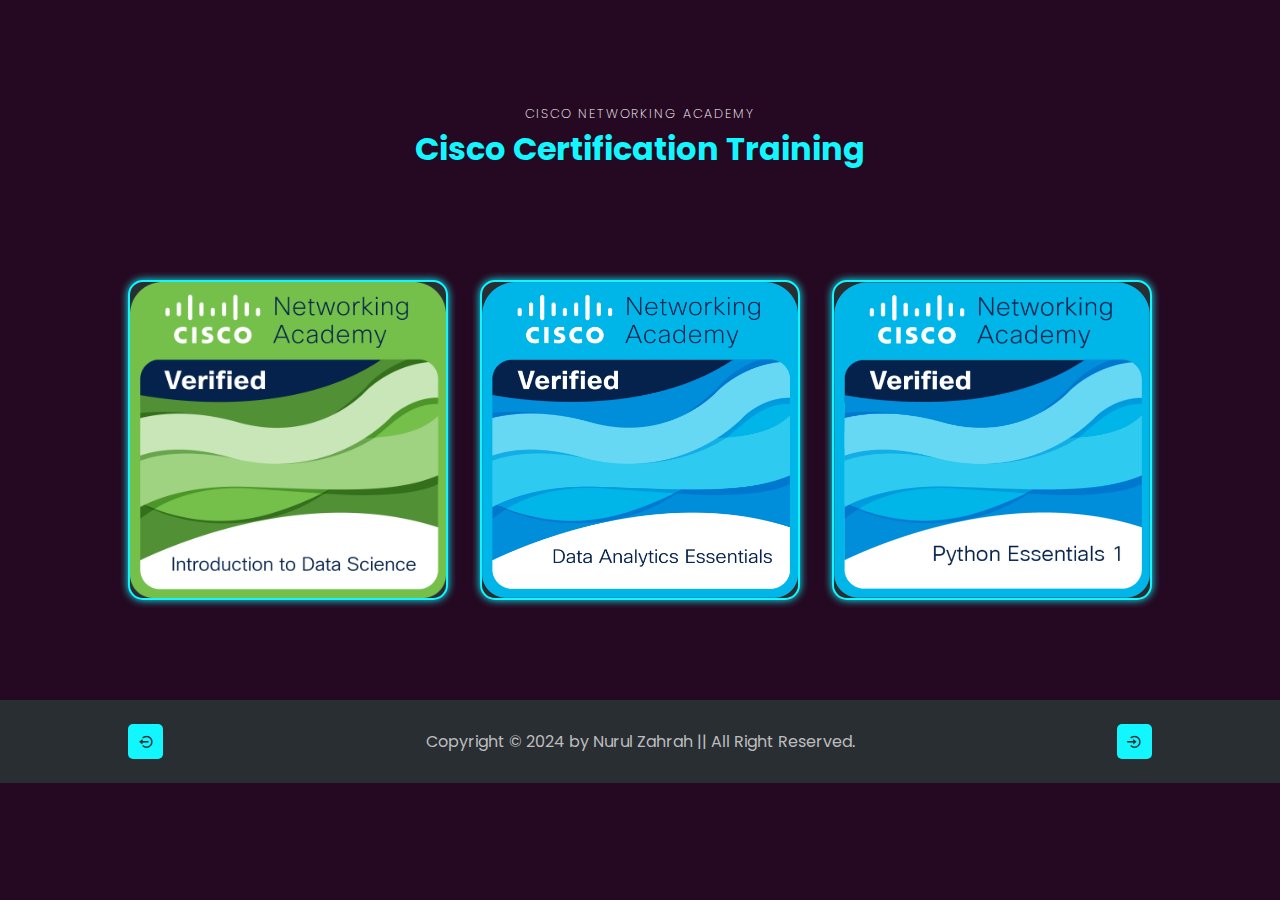
<file: freecertificatecisco.html>
<!DOCTYPE html>
<html>
<head>
	<meta charset="utf-8">
	<meta name="viewport" content="width=device-width, initial-scale=1">
	<title>Cisco Certification Training</title>

	<!-- boxicons -->
    <link rel="stylesheet" type="text/css" href="boxicons-2.1.4/css/boxicons.min.css">
	<!-- css -->
    <link rel="stylesheet" type="text/css" href="css/style.css">
    <!-- FONTS -->
    <link rel="preconnect" href="https://fonts.googleapis.com">
	<link rel="preconnect" href="https://fonts.gstatic.com" crossorigin>
	<link href="https://fonts.googleapis.com/css2?family=Poppins:ital,wght@0,100;0,200;0,300;0,400;0,500;0,600;0,700;0,800;0,900;1,100;1,200;1,300;1,400;1,500;1,600;1,700;1,800;1,900&display=swap" rel="stylesheet">


</head>
<body>

	<section class="Bootcamp">
		<div class="main-text">
			<div class="main-text">
				<span>Cisco Networking Academy</span>
				<h2>Cisco Certification Training</h2><br><br><br>
			</div>
		</div>

		<div class="container">
			<!-- <div class="filter-buttons">
				<button class="btn" data-filter=".all">All</button>
				<button class="btn" data-filter=".project">Project</button>
				<button class="btn" data-filter=".sertifikasi">Certification</button>
			</div> -->

			<div class="portfolio-gallery">
				<div class="port-box mix project">
					<div class="port-image">
						<img src="images/introduction-to-data-science.png" alt="">
					</div>
					<div class="port-content mix project">
						<h3>Introduction Data Science</h3>
						<p>Has successfully achieved student level credential for completing the Introduction To Data Science course.</p>
						<a href="https://drive.google.com/file/d/1NfvMprNcy_BbOinQTqdSsIoK0lLmOBjS/view?usp=sharing"><i class='bx bx-link-external'></i></a>
					</div>
				</div>

				<div class="port-box mix project">
					<div class="port-image">
						<img src="images/data-analytics-essentials.png" alt="">
					</div>
					<div class="port-content mix project">
						<h3>Data Analyst Essential</h3>
						<p>Has successfully achieved student level credential for completing the Data Analyst Essential course.</p>
						<a href="https://drive.google.com/file/d/1YeZppWNSO0_hqBOpkJkDFFXw4zasq8zv/view?usp=sharing"><i class='bx bx-link-external'></i></a>
					</div>
				</div>

				<div class="port-box mix project">
					<div class="port-image">
						<img src="images/python-essentials-1.png" alt="">
					</div>
					<div class="port-content">
						<h3>Python Essential 1</h3>
						<p>Has successfully achieved student level credential for completing the Python Essential 1 course.</p>
						<a href="https://drive.google.com/file/d/1oIGU0HDdo2LtnPOfQnq0Xe54Jiq3nfrl/view?usp=sharing"><i class='bx bx-link-external'></i></a>
					</div>
				</div>
			</div>
		</div>
	</section>

	<!-- Footer Section -->
	<footer>
		<a href="index.html"><i class='bx bx-log-out-circle icon-back'></i></a>
		<p>Copyright &copy; 2024 by Nurul Zahrah || All Right Reserved.</p>
		<a href="bootcamp.html"><i class='bx bx-log-in-circle'></i></a>
	</footer>

	<!-- Custom Js Link -->
	<script type="text/javascript" src="js/script.js"></script>
	<script type="text/javascript" src="js/mixitup.min.js"></script>

</body>
</html>
</file>
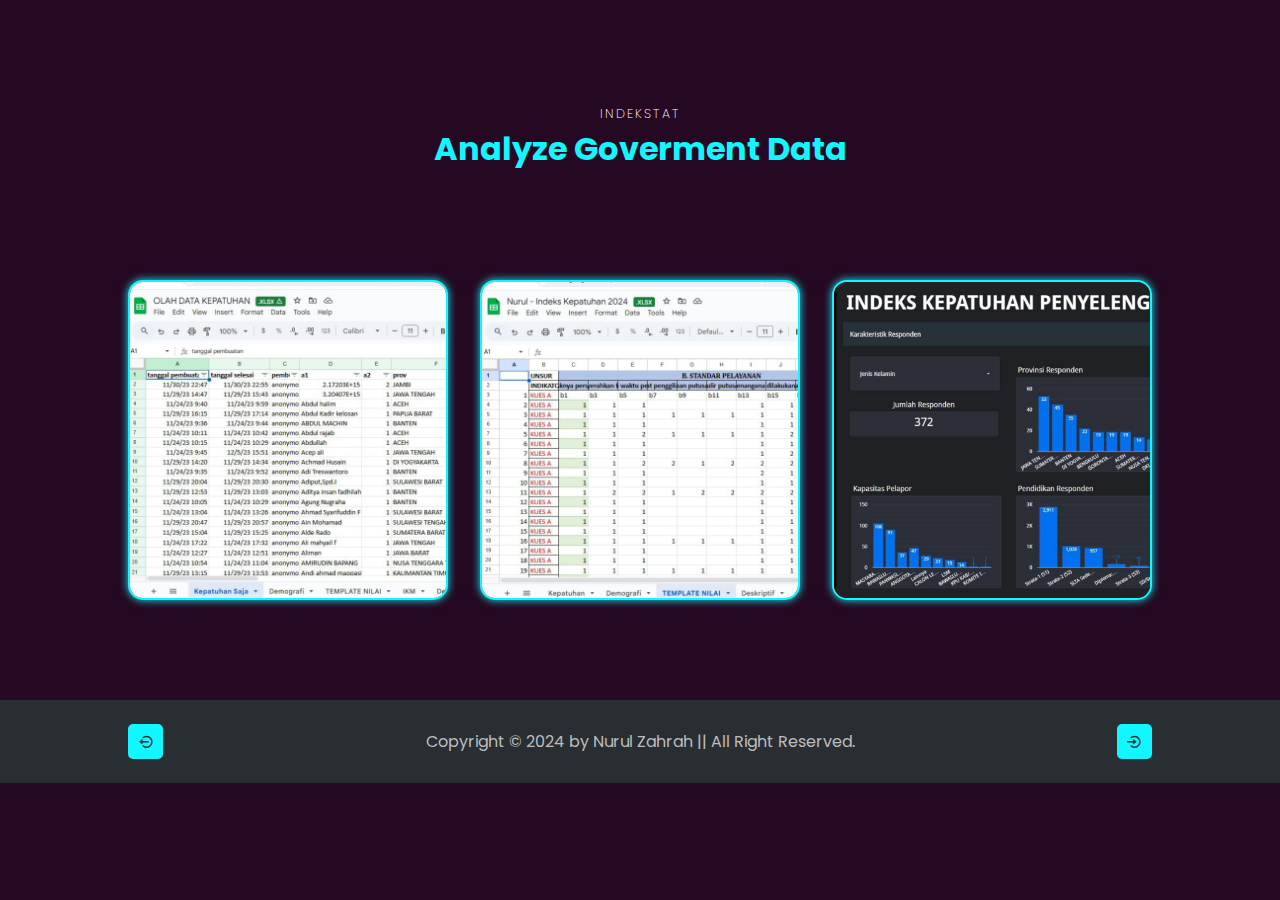
<file: indekstat.html>
<!DOCTYPE html>
<html>
<head>
	<meta charset="utf-8">
	<meta name="viewport" content="width=device-width, initial-scale=1">
	<title>Analyze Goverment Data | Indekstat</title>

	<!-- boxicons -->
    <link rel="stylesheet" type="text/css" href="boxicons-2.1.4/css/boxicons.min.css">
	<!-- css -->
    <link rel="stylesheet" type="text/css" href="css/style.css">
    <!-- FONTS -->
    <link rel="preconnect" href="https://fonts.googleapis.com">
	<link rel="preconnect" href="https://fonts.gstatic.com" crossorigin>
	<link href="https://fonts.googleapis.com/css2?family=Poppins:ital,wght@0,100;0,200;0,300;0,400;0,500;0,600;0,700;0,800;0,900;1,100;1,200;1,300;1,400;1,500;1,600;1,700;1,800;1,900&display=swap" rel="stylesheet">


</head>
<body>

	<section class="Bootcamp">
		<div class="main-text">
			<div class="main-text">
				<span>Indekstat</span>
				<h2>Analyze Goverment Data</h2><br><br><br>
			</div>
		</div>

		<div class="container">
			<!-- <div class="filter-buttons">
				<button class="btn" data-filter=".all">All</button>
				<button class="btn" data-filter=".project">Project</button>
				<button class="btn" data-filter=".sertifikasi">Certification</button>
			</div> -->

			<div class="portfolio-gallery">
				<div class="port-box mix project">
					<div class="port-image">
						<img src="images/data indekstat.jpeg" alt="">
					</div>
					<div class="port-content mix project">
						<h3>Data To Analyst</h3>
						<p>raw government data that will be used as analysis material</p>
						<a href="#"><i class='bx bx-link-external'></i></a>
					</div>
				</div>

				<div class="port-box mix project">
					<div class="port-image">
						<img src="images/analisis data indekstat.jpeg" alt="">
					</div>
					<div class="port-content mix project">
						<h3>Analyzing In Excel</h3>
						<p>Data analysis using Ecxel</p>
						<a href="#"><i class='bx bx-link-external'></i></a>
					</div>
				</div>

				<div class="port-box mix project">
					<div class="port-image">
						<img src="images/visualisasi indekstat.jpeg" alt="">
					</div>
					<div class="port-content">
						<h3>Visualisasi Looker Studio</h3>
						<p>Create data visualization using looker studio</p>
						<a href="#"><i class='bx bx-link-external'></i></a>
					</div>
				</div>
		</div>
		</div>
	</section>

	<!-- Footer Section -->
	<footer>
		<a href="index.html"><i class='bx bx-log-out-circle icon-back'></i></a>
		<p>Copyright &copy; 2024 by Nurul Zahrah || All Right Reserved.</p>
		<a href="kampus_umar.html"><i class='bx bx-log-in-circle'></i></a>
	</footer>

	<!-- Custom Js Link -->
	<script type="text/javascript" src="js/script.js"></script>
	<script type="text/javascript" src="js/mixitup.min.js"></script>

</body>
</html>
</file>
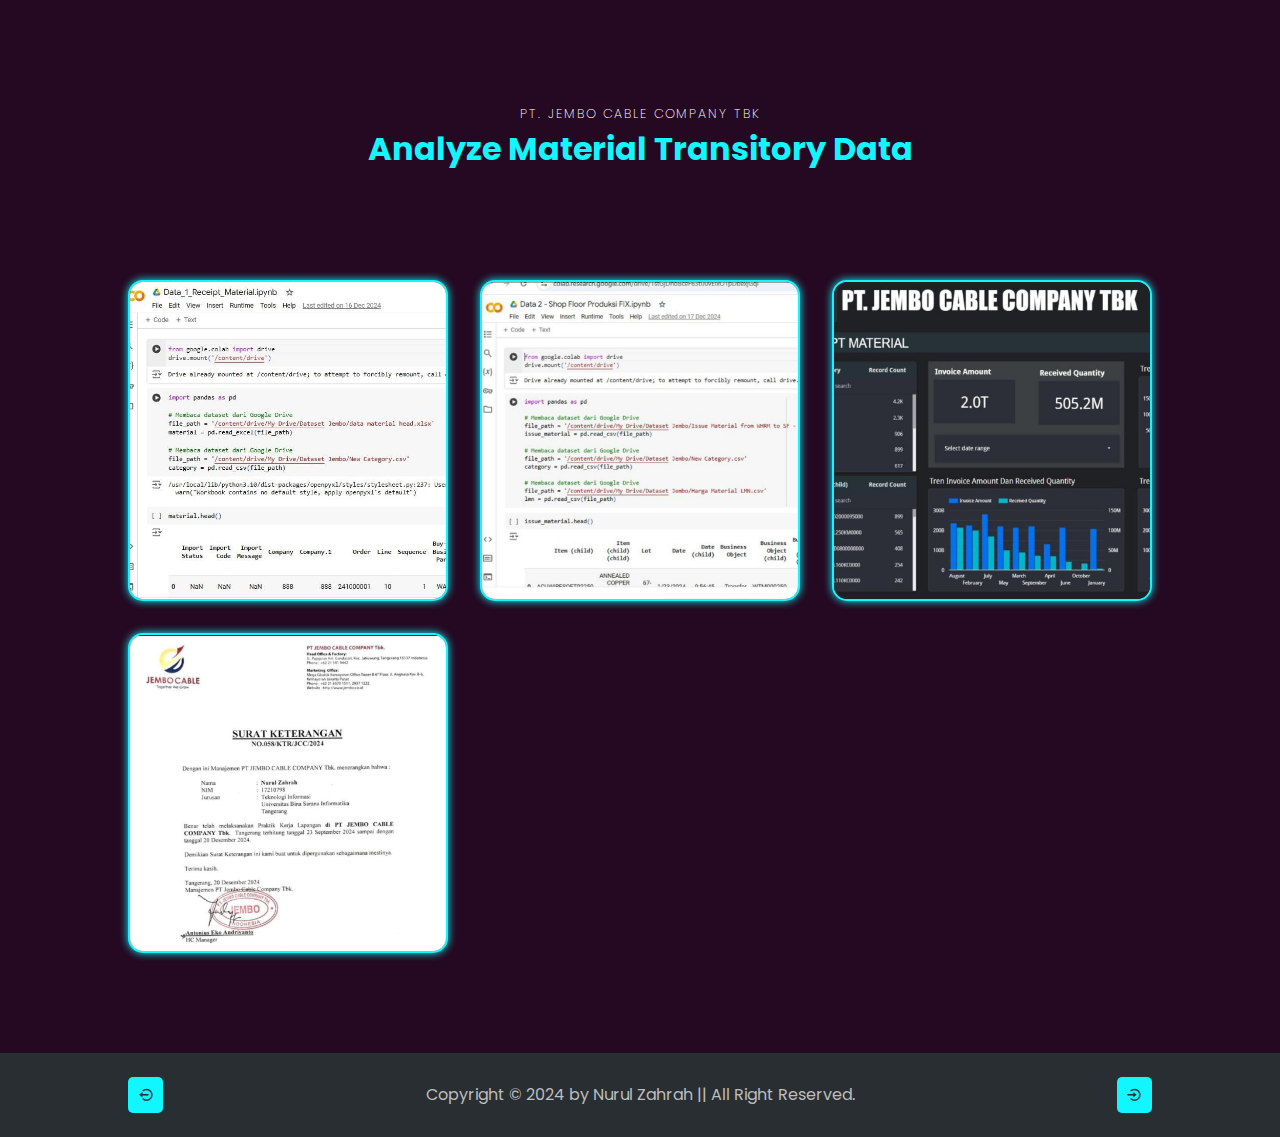
<file: jembo.html>
<!DOCTYPE html>
<html>
<head>
	<meta charset="utf-8">
	<meta name="viewport" content="width=device-width, initial-scale=1">
	<title>Analyze Material Transitory Data | PT. Jembo Cable Company Tbk</title>

	<!-- boxicons -->
    <link rel="stylesheet" type="text/css" href="boxicons-2.1.4/css/boxicons.min.css">
	<!-- css -->
    <link rel="stylesheet" type="text/css" href="css/style.css">
    <!-- FONTS -->
    <link rel="preconnect" href="https://fonts.googleapis.com">
	<link rel="preconnect" href="https://fonts.gstatic.com" crossorigin>
	<link href="https://fonts.googleapis.com/css2?family=Poppins:ital,wght@0,100;0,200;0,300;0,400;0,500;0,600;0,700;0,800;0,900;1,100;1,200;1,300;1,400;1,500;1,600;1,700;1,800;1,900&display=swap" rel="stylesheet">


</head>
<body>

	<section class="Bootcamp">
		<div class="main-text">
			<div class="main-text">
				<span>PT. Jembo Cable Company Tbk</span>
				<h2>Analyze Material Transitory Data</h2><br><br><br>
			</div>
		</div>

		<div class="container">
			<!-- <div class="filter-buttons">
				<button class="btn" data-filter=".all">All</button>
				<button class="btn" data-filter=".project">Project</button>
				<button class="btn" data-filter=".sertifikasi">Certification</button>
			</div> -->

			<div class="portfolio-gallery">
				<div class="port-box mix project">
					<div class="port-image">
						<img src="images/data1 jembo.jpeg" alt="">
					</div>
					<div class="port-content mix project">
						<h3>Analyzing In Google Colab</h3>
						<p>Analyzing material receipt data in Google Colab</p>
						<a href="#"><i class='bx bx-link-external'></i></a>
					</div>
				</div>

				<div class="port-box mix project">
					<div class="port-image">
						<img src="images/data2 jembo.jpeg" alt="">
					</div>
					<div class="port-content mix project">
						<h3>Analyzing In Google Colab</h3>
						<p>Analyzing shop floor produksi data in Google Colab</p>
						<a href="#"><i class='bx bx-link-external'></i></a>
					</div>
				</div>

				<div class="port-box mix project">
					<div class="port-image">
						<img src="images/visualisasi jembo.jpeg" alt="">
					</div>
					<div class="port-content">
						<h3>Visualisasi Looker Studio</h3>
						<p>Create data visualization using looker studio</p>
						<a href="#"><i class='bx bx-link-external'></i></a>
					</div>
				</div>

				<div class="port-box mix project">
					<div class="port-image">
						<img src="images/surat magang jembo.jpeg" alt="">
					</div>
					<div class="port-content">
						<h3>Internship Certificate</h3>
						<p>have completed an internship</p>
						<a href="https://drive.google.com/file/d/1J0aGb7Lxw-ukfhSLQf8JXAUITAThxAwm/view?usp=sharing"><i class='bx bx-link-external'></i></a>
					</div>
				</div>
		</div>
		</div>
	</section>

	<!-- Footer Section -->
	<footer>
		<a href="index.html"><i class='bx bx-log-out-circle icon-back'></i></a>
		<p>Copyright &copy; 2024 by Nurul Zahrah || All Right Reserved.</p>
		<a href="indekstat.html"><i class='bx bx-log-in-circle'></i></a>
	</footer>

	<!-- Custom Js Link -->
	<script type="text/javascript" src="js/script.js"></script>
	<script type="text/javascript" src="js/mixitup.min.js"></script>

</body>
</html>
</file>
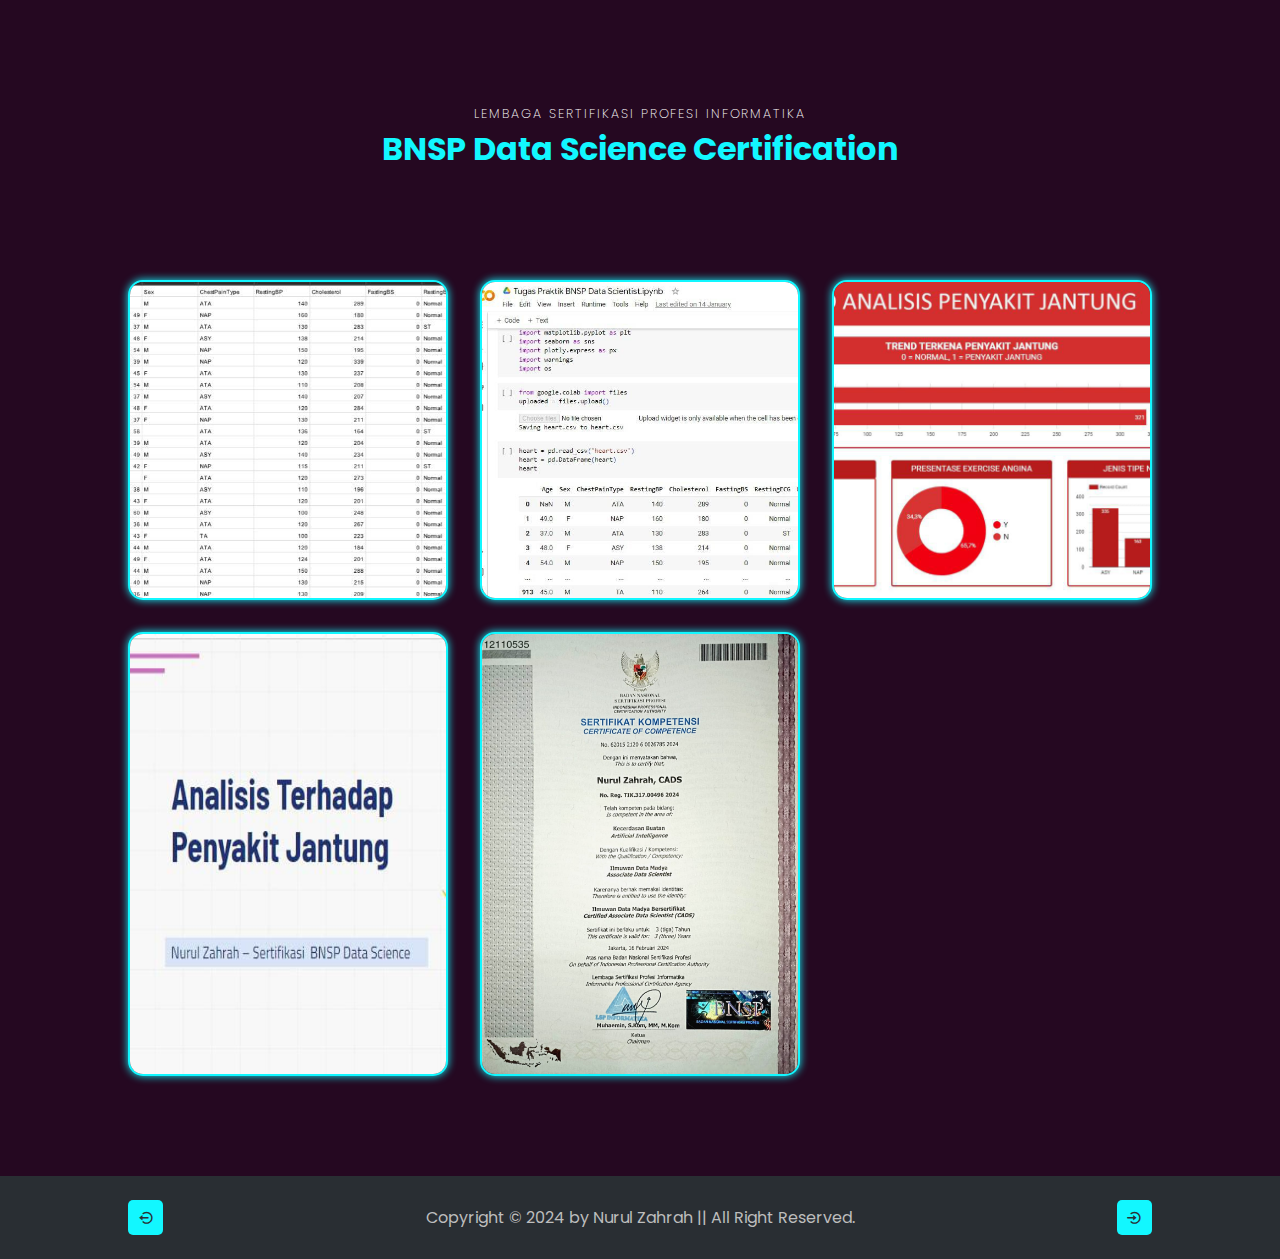
<file: sertifikatbnsp.html>
<!DOCTYPE html>
<html>
<head>
	<meta charset="utf-8">
	<meta name="viewport" content="width=device-width, initial-scale=1">
	<title>BNSP Data Science Certification</title>

	<!-- boxicons -->
    <link rel="stylesheet" type="text/css" href="boxicons-2.1.4/css/boxicons.min.css">
	<!-- css -->
    <link rel="stylesheet" type="text/css" href="css/style.css">
    <!-- FONTS -->
    <link rel="preconnect" href="https://fonts.googleapis.com">
	<link rel="preconnect" href="https://fonts.gstatic.com" crossorigin>
	<link href="https://fonts.googleapis.com/css2?family=Poppins:ital,wght@0,100;0,200;0,300;0,400;0,500;0,600;0,700;0,800;0,900;1,100;1,200;1,300;1,400;1,500;1,600;1,700;1,800;1,900&display=swap" rel="stylesheet">


</head>
<body>

	<section class="Bootcamp">
		<div class="main-text">
			<div class="main-text">
				<span>Lembaga Sertifikasi Profesi Informatika</span>
				<h2>BNSP Data Science Certification</h2><br><br><br>
			</div>
		</div>

		<div class="container">
			<!-- <div class="filter-buttons">
				<button class="btn" data-filter=".all">All</button>
				<button class="btn" data-filter=".project">Project</button>
				<button class="btn" data-filter=".sertifikasi">Certification</button>
			</div> -->

			<div class="portfolio-gallery">
				<div class="port-box mix project">
					<div class="port-image">
						<img src="images/data penyakit jantung.jpeg" alt="">
					</div>
					<div class="port-content mix project">
						<h3>Data To Analyst</h3>
						<p>raw weather data that will be used as analysis material</p>
						<a href="https://drive.google.com/file/d/1UmBAPDBrOzE7Jzd4TFt8_1itCcwOcYOw/view?usp=sharing"><i class='bx bx-link-external'></i></a>
					</div>
				</div>

				<div class="port-box mix project">
					<div class="port-image">
						<img src="images/google penyakit jantung.jpeg" alt="">
					</div>
					<div class="port-content mix project">
						<h3>Analyzing In Google Colab</h3>
						<p>Data analysis and modeling using Google Colab</p>
						<a href="https://colab.research.google.com/drive/1JobrrzKt817_ro3my0nJsFUiA_QpUtjs?usp=sharing"><i class='bx bx-link-external'></i></a>
					</div>
				</div>

				<div class="port-box mix project">
					<div class="port-image">
						<img src="images/dashboard penyakit jantung.jpeg" alt="">
					</div>
					<div class="port-content">
						<h3>Visualisasi Looker Studio</h3>
						<p>Create data visualization using looker studio</p>
						<a href="https://lookerstudio.google.com/reporting/049bc12c-9b16-47fa-a135-dbb5e0e3b706"><i class='bx bx-link-external'></i></a>
					</div>
				</div>

				<div class="port-box mix project">
					<div class="port-image">
						<img src="images/ppt penyakit jantung.jpeg" alt="">
					</div>
					<div class="port-content">
						<h3>PPT Data Analyst</h3>
						<p>conclusion of the results of data analysis in power point</p>
						<a href="https://docs.google.com/presentation/d/17Fg9n4GX5L15k7lwcj2_0i-93mZ6h4Xq/edit?usp=sharing&ouid=105256320749263589761&rtpof=true&sd=true"><i class='bx bx-link-external'></i></a>
					</div>
				</div>

				<div class="port-box mix sertifikasi">
					<div class="port-image">
						<img src="images/sertifikat data science.jpeg" alt="">
					</div>
					<div class="port-content">
						<h3>Certificate BNSP</h3>
						<p>grades and certificates as a sign of having attended the bootcamp</p>
						<a href="https://drive.google.com/file/d/1byRoh02tamwwrTPIjMCYSqvlGIxSATbE/view?usp=sharing"><i class='bx bx-link-external'></i></a>
					</div>
				</div>
			</div>
		</div>
	</section>

	<!-- Footer Section -->
	<footer>
		<a href="index.html"><i class='bx bx-log-out-circle icon-back'></i></a>
		<p>Copyright &copy; 2024 by Nurul Zahrah || All Right Reserved.</p>
		<a href="dqlabdatascience.html"><i class='bx bx-log-in-circle'></i></a>
	</footer>

	<!-- Custom Js Link -->
	<script type="text/javascript" src="js/script.js"></script>
	<script type="text/javascript" src="js/mixitup.min.js"></script>

</body>
</html>
</file>
<file: css/style.css>
* {
	padding: 0;
	margin: 0;
	box-sizing: border-box;
	list-style: none;
	scroll-behavior: smooth;
	text-decoration: none;
}

:root {
	--text-color: #f5f5f5;
	--hover-color: #12f7ff;
	--bg-color: #250821;
	--second-bg-color: #292e33;
	--big-font: 2.5rem;
	--normal-font: 2rem;
	--neon-box-shadow: 0 0 .5rem #12f7ff;
	--h2-font: 3rem;
	--font-neon-text-shadow: 0 0 10px rgba(18,247,255,0.3),
	0 0 20px rgba(18,247,255,0.3),
	0 0 30px rgba(18,247,255,0.3),
	0 0 40px rgba(18,247,255,0.3),
	0 0 70px rgba(18,247,255,0.3),
	0 0 80px rgba(18,247,255,0.3),
	0 0 100px rgba(18,247,255,0.3),
	0 0 150px rgba(18,247,255,0.3);
}

::-webkit-scrollbar {
	height: 0;
	width: .5rem;
}

::-webkit-scrollbar-track {
	background: var(--second-bg-color);
}

::-webkit-scrollbar-thumb {
	background: var(--hover-color);
	border-radius: 5rem;
}

body {
	font-family: 'Poppins', sans-serif;
	background-color: var(--bg-color);
	color: var(--text-color);	
}

/* HEADER */
header {
	position: fixed;
	top: 0;
	left: 0;
	z-index: 1000;
	background: var(--bg-color);
	border-bottom: 1px solid var(--second-bg-color);
	display: flex;
	align-items: center;
	justify-content: space-between;
	width: 100%;
	padding: 20px 10%;
}

header .sticky {
	background: var(--bg-color);
	border-bottom: 1px solid var(--second-bg-color);
	padding: 12px 10%;
}

.logo {
	font-size: 26px;
	font-weight: 700;
	letter-spacing: 1px;
}

span {
	color: var(--hover-color);
}

.navlist {
	display: flex;
}

.navlist a {
	color: var(--text-color);
	font-weight: 500;
	padding: 10px 20px;
}

.navlist a:hover {
	color: var(--hover-color);
	text-shadow: 0 0 10px rgba(18,247,255,0.6),
	0 0 20px rgba(18,247,255,0.6),
	0 0 30px rgba(18,247,255,0.6),
	0 0 40px rgba(18,247,255,0.6),
	0 0 70px rgba(18,247,255,0.6),
	0 0 80px rgba(18,247,255,0.6),
	0 0 100px rgba(18,247,255,0.6),
	0 0 150px rgba(18,247,255,0.6);
}

.navlist a .active {
	color: var(--hover-color);
}

#menu-icon {
	font-size: 1.8rem;
	z-index: 10001;
	cursor: pointer;
	margin-left: 25px;
	background: var(--hover-color);
	border-radius: 3px;
	color: var(--second-bg-color);
	display: none;
}

/* HOME */
section {
	padding: 100px 10%;
}

.home {
	min-height: 100vh;
	height: 100%;
	width: 100%;
	display: grid;
	grid-template-columns: repeat(2, 1fr);
	align-items: center;
	grid-gap: 4em;
}

.home-content {
	max-width: 600px;
}

.home-content h1 {
	font-size: var(--big-font);
	font-weight: 700;
}

.change-text {
	font-size: 1.5rem;
	font-weight: 600;
}

.change-text h3 {
	display: inline-flex;
	margin: 0;
	vertical-align: top;
}

.change-text h3 .word {
	position: absolute;
	display: flex;
	opacity: 0;
}

.change-text h3 .word .letter {
	transform-origin: center center 25px;
}

.change-text h3 .word .letter.out {
	transform: rotateX(90deg);
	transition: 0.32s cubic-bezier(0.6,0,0.7,0.2);
}

.change-text h3 .word .letter.in {
	transition: 0.38s ease;
}

.change-text h3 .word .letter.behind {
	transform: rotateX(-90deg);
}

.home-content p {
	color: #bdbdbd;
	line-height: 1.6;
}

.info-box {
	display: inline-flex;
	justify-content: space-between;
	align-items: center;
	width: 300px;
	margin: 1rem 0 2rem;	
}

.info-box h5 {
	font-weight: 600;
	color: var(--text-color);
	font-size: 1rem;
}

.info-box span {
	font-size: .9rem;
	color: #bdbdbd;
}

.btn-box {
	display: flex;
	justify-content: space-between;
	width: 320px;
	height: 45px;
}

.btn-box .btn {
	display: inline-flex;
	justify-content: center;
	align-items: center;
	width: 150px;
	height: 100%;
	background: var(--hover-color);
	color: var(--bg-color);
	font-size: 1rem;
	letter-spacing: 1px;
	font-weight: 600;
	transition: .6s;
	box-shadow: var(--neon-box-shadow);
	border-radius: 5px;
	position: relative; overflow: hidden;
	z-index: 1;
	border: 2px solid var(--hover-color);
}

.btn:hover {
	color: var(--hover-color);
}

.btn::before {
	content: "";
	position: absolute;
	top: 0;
	left: 0;
	background: var(--bg-color);
	width: 0;
	height: 100%;
	z-index: -1;
	transition: .4s;
}

.btn:hover::before {
	width: 100%;
}

.btn:nth-child(2) {
	background: var(--bg-color);
	color: var(--hover-color);
}

.btn:nth-child(2):hover {
	color: var(--bg-color);
}

.btn:nth-child(2)::before {
	background: var(--hover-color);
}

.social-icons {
	margin-top: 8rem;
	display: flex;
	justify-content: space-between;
	width: 220px;
	height: 40px;
}

.social-icons a {
	display: inline-flex;
	width: 50px;
	height: 100%;
	justify-content: center;
	align-items: center;
	background: var(--bg-color);
	color: var(--hover-color);
	border: 2px solid var(--hover-color);
	transition: .6s;
	box-shadow: 0 0 0.3rem #12f7ff;
	border-radius: 5px;
	position: relative;
	z-index: 1;
	overflow: hidden;
}

.social-icons a i {
	font-size: 1.5rem;
}

.social-icons a:hover {
	color: var(--bg-color);
}

.social-icons a::before {
	content: "";
	position: absolute;
	left: 0;
	top: 0;
	width: 0;
	height: 100%;
	background: var(--hover-color);
	transition: .6s;
	z-index: -1;
}

.social-icons a:hover::before {
	width: 100%;
}

.home-image {
	position: relative;
}

.img-box {
	text-align: center;
}

.img-box img {
	width: 100%;
	max-width: 350px;
	height: auto;
}

.liquid-shape {
	position: absolute;
	width: 100%;
	height: 100%;
	z-index: -1;
	top: 5%;
}

.liquid-shape:nth-child(2) {
	filter: blur(50px);
}


/* ABOUT */
.about {
	display: flex;
	justify-content: center;
	align-items: center;
	grid-gap: 2em;
	background: var(--second-bg-color);
}

.about .img-about {
	text-align: center;
	position: relative;	
}

.about .img-about img {
	max-width: 400px;
	height: auto;
}

.about-content span {
	color: #fdfdfd;
	font-size: .8rem;
	font-weight: 200;
	letter-spacing: 2px;
	text-transform: uppercase;
}

.about-content h2 {
	color: var(--hover-color);
	font-weight: 700;
	font-size: var(--normal-font);
}

.about-content h3 {
	font-weight: 600;
	font-size: 1.5rem;
	margin-bottom: .2rem;
}

.about-content p {
	color: #fdfdfd;
	font-weight: 300;
	margin-bottom: 1.5rem;
}

.info-about1 {
	background: var(--bg-color);
	font-size: .5rem;
	position: absolute;
	padding: 10px;
	width: 90px;
	height: 90px;
	border-radius: 69% 31% 66% 34% / 21% 30% 70% 79%;
	display: block;
	box-shadow: var(--neon-box-shadow);
	border: 1p solid var(--hover-color);
	outline: 2px solid var(--bg-color);
	z-index: 100;
	animation: morph 6s linear infinite;
}

.info-about1 {
	left: 75%;
	top: 15%;
}

.img-about span {
	color: var(--hover-color);
	font-size: 1rem;
	font-weight: 600;
}


/* PORTFOLIO */
.main-text {
	width: 100%;
	text-align: center;
	margin-bottom: 2rem;
	color: var(--hover-color);
}

.main-text h2 {
	font-weight: 700;
	font-size: var(--normal-font);
}

.main-text span {
	color: #fdfdfd;
	font-size: .8rem;
	font-weight: 200;
	letter-spacing: 2px;
	text-transform: uppercase;
}

.section-portfolio {
	display: flex;
	justify-content: center;
	align-items: center;
	flex-wrap: wrap;
	grid-gap: 2rem;
}

.section-portfolio .portfolio-box {
	flex: 1 1 18rem;
	padding: 2rem 1rem 2rem;
	text-align: center;
	background: var(--second-bg-color);
	transition: transform .4s;
	border-radius: 10px;
}

.portfolio-btn {
	width: auto;
	justify-content: center;
}

.portfolio-box:hover {
	transform: translateY(-.7rem);
}

.portfolio-icons {
	border: 2px solid var(--hover-color);
	padding: 2rem;
	background: var(--bg-color);
	font-size: 3rem;
	border-radius: 50%;
	position: relative;
	color: var(--hover-color);
	box-shadow: var(--neon-box-shadow);
	outline: 3px solid var(--bg-color);
}

.portfolio-box h3 {
	margin-top: 10px;
	font-size: 1.5rem;
}

.portfolio-box p {
	margin: .5rem 0 1.5rem 0;
	font-weight: 300;
	letter-spacing: 1px;
	color: #bdbdbd;
	line-height: 1.5;
}


/* SKILLS */
.skills {
	background: var(--second-bg-color);
}

.skills-main {
	width: 100%;
	display: grid;
	grid-template-columns: repeat(2, 1fr);
	grid-row-gap: 30px;
	grid-column-gap: 50px;
}

.skills-bar {
	margin-bottom: 2.3rem;
}

.skills-main h3 {
	margin-bottom: 2rem;
	font-size: var(--normal-font);
	text-align: center;	
}

.skills-left .skills-bar .info {
	display: flex;
	justify-content: space-between;
	align-items: center;
	padding: 0 10px;
}

.skills-left .skills-bar .bar {
	width: 100%;
	height: 10px;
	background-color: var(--bg-color);
	border-radius: 25px;
	margin-top: 10px;
	position: relative;
}

/*.skills-bar span {
	width: 50%;
	height: 100%;
	position: absolute;
	left: 0;
}*/

.professional {
	display: grid;
	grid-template-columns: 1fr 1fr;
}

.box {
	position: relative;
	margin: 10px 0;
	flex: 1 1 15rem;
}

.box .text {
	text-align: center;
	color: #fff;
	font-size: 1rem;
}

.box .text big{
	font: 400;
	letter-spacing: 1px;
	position: absolute;
	top: 40%;
	left: 50%;
	transform: translate(-50%, -50%);
}

.box .text small {
	display: block;
	font-weight: 600;
}

.circle {
	width: 100%;
	height: 120px;
	display: flex;
	justify-content: center;
	align-items: center;
	border: 2px solid #fff;
}

.circle .points {
	width: 2px;
	height: 10px;
	background-color: var(--bg-color);
	position: absolute;
	border-radius: 3px;
	transform: rotate(calc(var(--i)*var(--rot))) translateY(-45px);
	animation: glow 0.04s linear forwards;
	animation-delay: calc(var(--i)*0.05s);
}


/* BOOTCAMP PORTFOLIO SECTION */
.filter-buttons {
	margin: 2rem;
	text-align: center;
}

.filter-buttons .btn {
	background: none;
	outline: none;
	border: none;
	cursor: pointer;
	font-size: .85rem;
	font-weight: 600;
	letter-spacing: .4px;
	margin-left: 1.3rem;
	color: var(--text-color);
}

.filter-buttons .btn:hover {
	color: var(--hover-color);
}

.portfolio-gallery {
	display: grid;
	grid-template-columns: repeat(auto-fill, minmax(270px, 1fr));
	gap: 2rem;
}

.port-box {
	position: relative;
	border-radius: 15px;
	overflow: hidden;
	background: #292e33;
	display: flex;
	grid-template-rows: 1fr auto;
	align-items: center;
	border: 2px solid var(--hover-color);
	box-shadow: var(--neon-box-shadow);
}	

.port-image {
	display: flex;
	align-items: center;
	justify-content: center;
	height: 100%;
	width: 100%;
}

.port-image img {
	width: 100%;
	opacity: .5s;
	height: 100%;
	transition: .5s;
}

.port-content {
	position: absolute;
	bottom: 0;
	left: 0;
	width: 100%;
	height: 100%;
	opacity: 0;
	background: linear-gradient(rgba(0, 0, 0, .2), #12f7ff);
	display: flex;
	align-items: center;
	justify-content: center;
	flex-direction: column;
	text-align: center;
	transition: 0.5s;
	padding: 0 2rem;
}

.port-box:hover .port-content {
	opacity: 1;
}

.port-box:hover .port-image img {
	transform: scale(1.1);
}

.port-content h3 {
	font-size: 1.5rem;
	font-weight: 600;
}

.port-content p {
	font-size: .8rem;
	margin: 5px 0 15px 0;
}

.port-content a {
	background: #fff;
	border-radius: 50%;
	display: inline-flex;
	justify-content: center;
	align-items: center;
	width: 50px;
	height: 50px;
	border: 1px solid var(--hover-color);
	outline: 2px solid #fff;
}

.port-content a i {
	font-size: 1.3rem;
	color: var(--second-bg-color);
}


/* TIMELINE */
/*.timeline {
	background: var(--bg-color);
	width: 100%;
}*/

 
  .timeline {
    position: relative;
    max-width: 1300px;
    margin: 60px auto;
    padding: 80px;
  }

  .timeline::after {
    content: '';
    display: none; /* Menghapus garis vertikal di tengah */
  }

  .timeline-item {
    position: relative;
    padding: 20px 40px;
    background-color: var(--second-bg-color);
    border-radius: 4px;
    margin-bottom: 20px;
    box-shadow: 0 4px 8px rgba(0, 0, 0, 0.1);
  }

  .timeline-item::before {
    content: '';
    position: absolute;
    width: 12px;
    height: 12px;
    background-color: #333;
    border-radius: 50%;
    left: 50%;
    top: 20px;
    transform: translateX(-50%);
  }

  .timeline-item:last-child {
    margin-bottom: 0;
  }

  .timeline-main {
	width: 100%;
	text-align: left;
	margin-bottom: 2rem;
	color: var(--hover-color);
}

.timeline-main h2 {
	font-weight: 700;
	font-size: var(--normal-font);
}

.timeline-main span {
	color: #fdfdfd;
	font-size: .8rem;
	font-weight: 200;
	letter-spacing: 2px;
	text-transform: uppercase;
}

  /*@media (max-width: 767px) {
    .timeline-item::before {
      left: 5px;
    }
  }*/


/* CONTACT */
.contact {
	background: var(--second-bg-color);
	width: 100%;
}

.contact form {
	text-align: center;
	max-width: 50rem;
	margin: 1rem auto;
	margin-bottom: 3rem;
}

.contact form input,
.contact form textarea {
	width: 100%;
	color: var(--text-color);
	background: var(--bg-color);
	margin-bottom: .8rem;
	border: none;
	border-radius: 5px;
	padding: .7rem;
}

.contact form textarea {
	resize: none;
}

.formBtn {
	display: flex;
	justify-content: center;
	width: 100%;
}

.formBtn .btn {
	cursor: pointer;
	font-size: 1rem;
}


/* FOOTER */
footer {
	padding: 1.5rem 10%;
	display: flex;
	align-items: center;
	justify-content: space-between;
	background: var(--second-bg-color);
}

footer p {
	color: #bdbdbd;
}

footer a {
	display: inline-flex;
	justify-content: center;
	color: var(--text-color);
	background: var(--hover-color);
	padding: .6rem;
	border-radius: 5px;
}

footer a i {
	font-size: 1rem;
	color: var(--second-bg-color);
}


/* PARAL LAX */
.scroll-scale {
	opacity: 0;
	transform: scale(.9);
	transition: all 2s;
}

.scroll-bottom {
	opacity: 0;
	transform: translateY(300px);
	transition: .3s;
}

.scroll-top {
	opacity: 0;
	transform: translateY(-300px);
	transition: .3s;
}

.show-items {
	opacity: 1;
	transform: translateX(0);
}











/* KEY FRAMES */
@keyFrames morph{
	0%,
	100% {
		border-radius: 40% 60% 70% 30% / 40% 40% 60% 50%;
	}
	30% {
		border-radius: 70% 30% 50% 50% / 30% 30% 70% 70%;
	}
	60% {
		border-radius: 100% 60% 60% 100% / 100% 100% 60% 60%;
	}
	80% {
		border-radius: 69% 31% 66% 34% / 21% 30% 70% 79%;
	}
}

@keyFrames glow {
	0% {
		background: var(--bg-color);
		box-shadow: none;
	}
	100% {
		background: var(--hover-color);
		box-shadow: var(--neon-box-shadow);
	}
}


/* BREAK POINTS */
@media(max-width:991px){
	header,
	header .sticky {
		padding: 15px 5%;
	}
	footer {
		padding: 15px 5%;
	}
	section {
		padding: 50px 5%;
	}
	.navlist a {
		padding: 8px 15px;
	}
	:root {
		--big-font: 2.2rem;
		--normal-font: 1.8rem;
		--neon-box-shadow: 0 0 .8rem #12f7ff;
		--h2-font: 3rem;
	}
	.home-content {
		margin-top: 5rem;
	}
	.social-icons {
		margin-top: 2rem;
	}
}

@media(max-width:768px) {
	#menu-icon {
		display: block;
		transition: all .4s ease;
	}
	#menu-icon.bx-x {
		transform: rotate(-180deg);
	}
	.navlist {
		display: flex;
		position: absolute;
		top: -1000px;
		right: 0;
		left: 0;
		flex-direction: column;
		background: transparent;
		text-align: left;
		padding: 0 5%;
		transition: all .45s ease;
	}
	.navlist a {
		display: block;
		padding-bottom: 1rem;
		font-size: 1rem;
	}
	.navlist .open {
		top: 100%;
	}
	.home {
		grid-template-columns: 1fr;
	}
	.home-image {
		margin-bottom: 5rem;
	}
	.liquid-shape {
		width: 80%;
		left: 10%;
		top: 13%;
	}
	.about {
		flex-direction: column-reverse;
	}
	.skills-main {
		grid-template-columns: 1fr;
	}
	footer p {
		font-size: .9rem;
	}
}

@media(max-width:420px) {
	html {
		font-size: 80%;
	}
	footer p {
		font-size: .6rem;
	}
	.filter-buttons .btn {
		font-size: .8rem;
	}
	.img-about img {
		width: 300px;
	}
	.info-about1 {
		display: none;
	}
	.img-about p {
		font-size: 1rem;
	}
}

/* TIMELINE */
@media (max-width: 768px) {
    .timeline {
      padding: 40px;
      margin: 30px auto;
    }

    .timeline-item {
      padding: 15px;
    }

    .timeline-item::before {
      top: 15px;
    }

    .timeline-main h2 {
      font-size: 20px;
    }
  }
</file>
